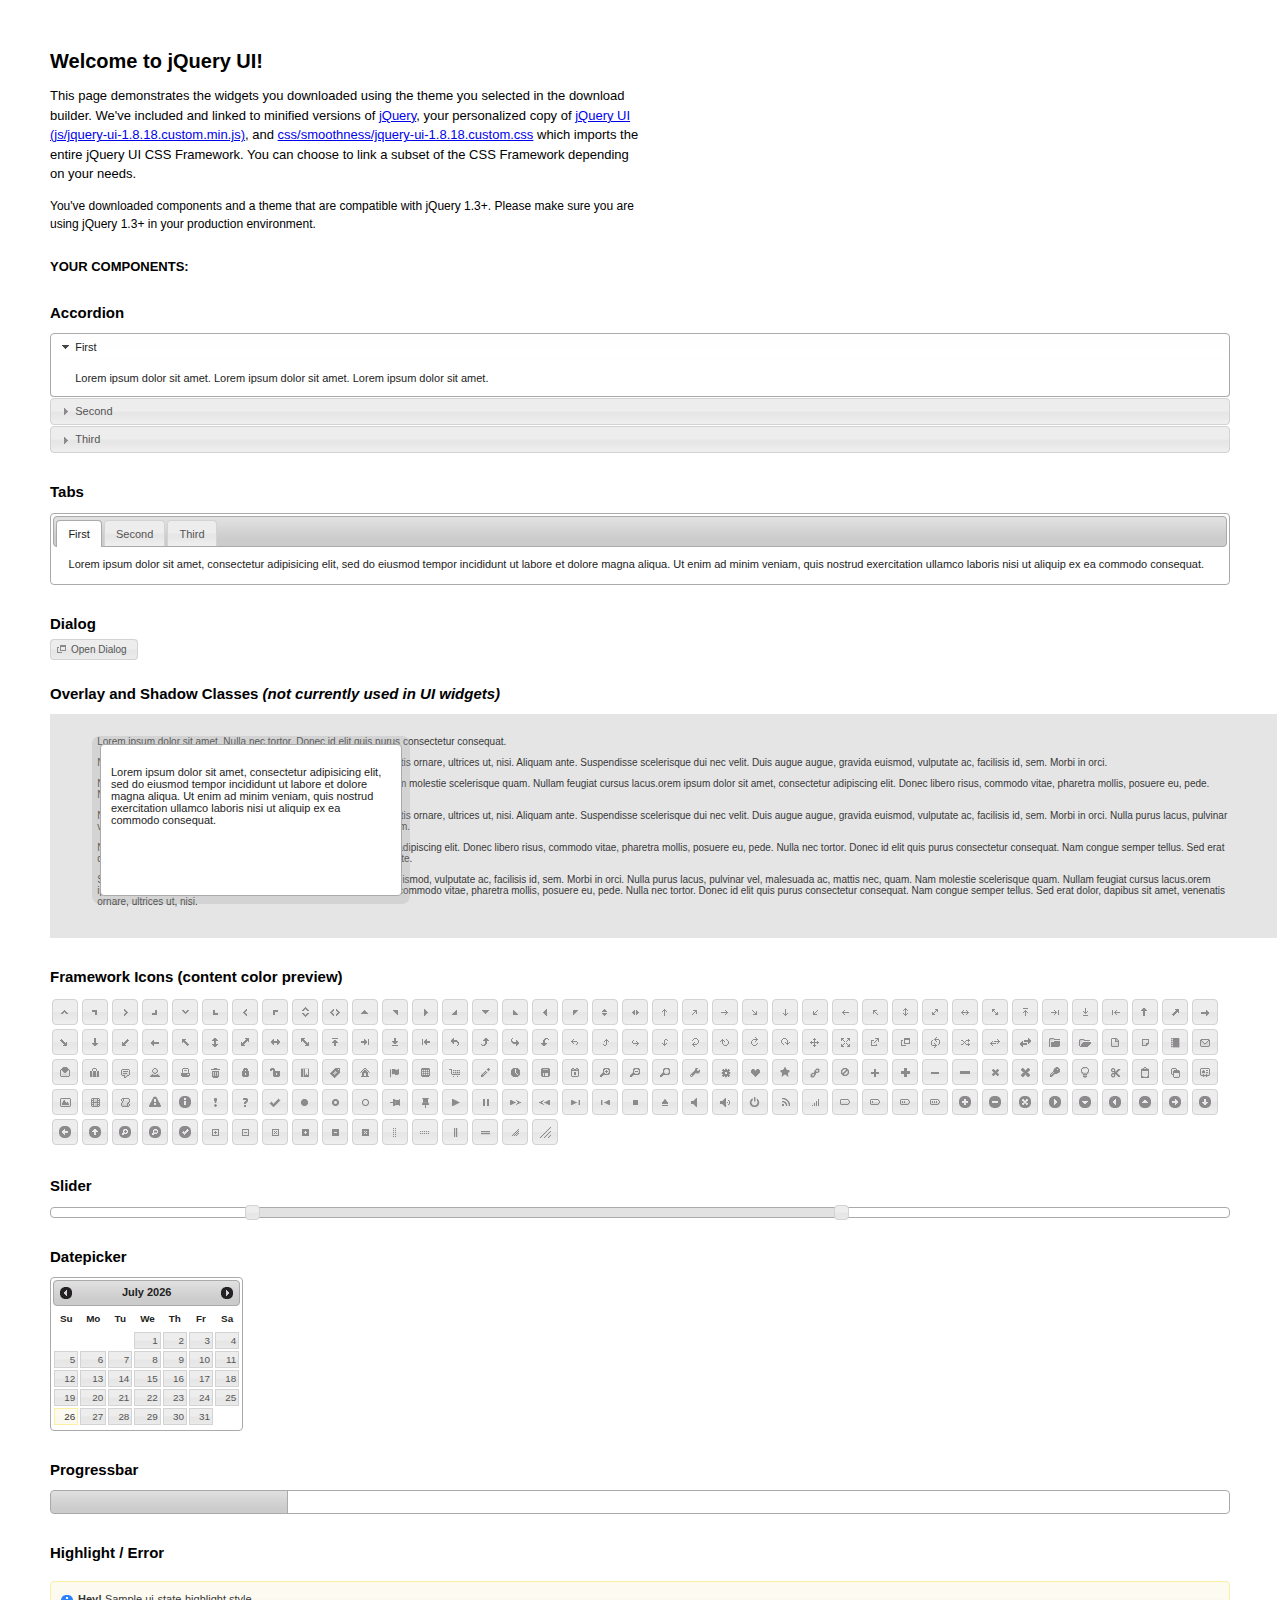
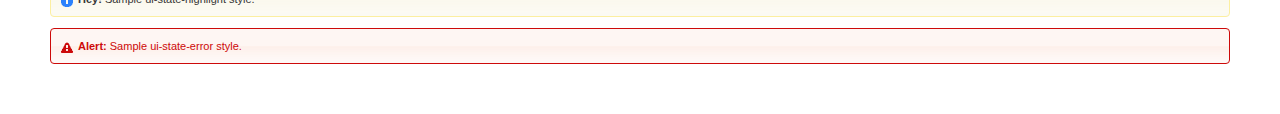
<file: js/jui/index.html>
<!DOCTYPE html>
<html>
	<head>
		<meta http-equiv="Content-Type" content="text/html; charset=iso-8859-1" />
		<title>jQuery UI Example Page</title>
		<link type="text/css" href="css/smoothness/jquery-ui-1.8.18.custom.css" rel="stylesheet" />	
		<script type="text/javascript" src="js/jquery-1.7.1.min.js"></script>
		<script type="text/javascript" src="js/jquery-ui-1.8.18.custom.min.js"></script>
		<script type="text/javascript">
			$(function(){

				// Accordion
				$("#accordion").accordion({ header: "h3" });
	
				// Tabs
				$('#tabs').tabs();
	

				// Dialog			
				$('#dialog').dialog({
					autoOpen: false,
					width: 600,
					buttons: {
						"Ok": function() { 
							$(this).dialog("close"); 
						}, 
						"Cancel": function() { 
							$(this).dialog("close"); 
						} 
					}
				});
				
				// Dialog Link
				$('#dialog_link').click(function(){
					$('#dialog').dialog('open');
					return false;
				});

				// Datepicker
				$('#datepicker').datepicker({
					inline: true
				});
				
				// Slider
				$('#slider').slider({
					range: true,
					values: [17, 67]
				});
				
				// Progressbar
				$("#progressbar").progressbar({
					value: 20 
				});
				
				//hover states on the static widgets
				$('#dialog_link, ul#icons li').hover(
					function() { $(this).addClass('ui-state-hover'); }, 
					function() { $(this).removeClass('ui-state-hover'); }
				);
				
			});
		</script>
		<style type="text/css">
			/*demo page css*/
			body{ font: 62.5% "Trebuchet MS", sans-serif; margin: 50px;}
			.demoHeaders { margin-top: 2em; }
			#dialog_link {padding: .4em 1em .4em 20px;text-decoration: none;position: relative;}
			#dialog_link span.ui-icon {margin: 0 5px 0 0;position: absolute;left: .2em;top: 50%;margin-top: -8px;}
			ul#icons {margin: 0; padding: 0;}
			ul#icons li {margin: 2px; position: relative; padding: 4px 0; cursor: pointer; float: left;  list-style: none;}
			ul#icons span.ui-icon {float: left; margin: 0 4px;}
		</style>	
	</head>
	<body>
	<h1>Welcome to jQuery UI!</h1>
	<p style="font-size: 1.3em; line-height: 1.5; margin: 1em 0; width: 50%;">This page demonstrates the widgets you downloaded using the theme you selected in the download builder. We've included and linked to minified versions of <a href="js/jquery-1.7.1.min.js">jQuery</a>, your personalized copy of <a href="js/jquery-ui-1.8.18.custom.min.js">jQuery UI (js/jquery-ui-1.8.18.custom.min.js)</a>, and <a href="css/smoothness/jquery-ui-1.8.18.custom.css">css/smoothness/jquery-ui-1.8.18.custom.css</a> which imports the entire jQuery UI CSS Framework. You can choose to link a subset of the CSS Framework depending on your needs. </p>
	<p style="font-size: 1.2em; line-height: 1.5; margin: 1em 0; width: 50%;">You've downloaded components and a theme that are compatible with jQuery 1.3+. Please make sure you are using jQuery 1.3+ in your production environment.</p>	

	<p style="font-weight: bold; margin: 2em 0 1em; font-size: 1.3em;">YOUR COMPONENTS:</p>
		
		<!-- Accordion -->
		<h2 class="demoHeaders">Accordion</h2>
		<div id="accordion">
			<div>
				<h3><a href="#">First</a></h3>
				<div>Lorem ipsum dolor sit amet. Lorem ipsum dolor sit amet. Lorem ipsum dolor sit amet.</div>
			</div>
			<div>
				<h3><a href="#">Second</a></h3>
				<div>Phasellus mattis tincidunt nibh.</div>
			</div>
			<div>
				<h3><a href="#">Third</a></h3>
				<div>Nam dui erat, auctor a, dignissim quis.</div>
			</div>
		</div>
	
		<!-- Tabs -->
		<h2 class="demoHeaders">Tabs</h2>
		<div id="tabs">
			<ul>
				<li><a href="#tabs-1">First</a></li>
				<li><a href="#tabs-2">Second</a></li>
				<li><a href="#tabs-3">Third</a></li>
			</ul>
			<div id="tabs-1">Lorem ipsum dolor sit amet, consectetur adipisicing elit, sed do eiusmod tempor incididunt ut labore et dolore magna aliqua. Ut enim ad minim veniam, quis nostrud exercitation ullamco laboris nisi ut aliquip ex ea commodo consequat.</div>
			<div id="tabs-2">Phasellus mattis tincidunt nibh. Cras orci urna, blandit id, pretium vel, aliquet ornare, felis. Maecenas scelerisque sem non nisl. Fusce sed lorem in enim dictum bibendum.</div>
			<div id="tabs-3">Nam dui erat, auctor a, dignissim quis, sollicitudin eu, felis. Pellentesque nisi urna, interdum eget, sagittis et, consequat vestibulum, lacus. Mauris porttitor ullamcorper augue.</div>
		</div>
	
		<!-- Dialog NOTE: Dialog is not generated by UI in this demo so it can be visually styled in themeroller-->
		<h2 class="demoHeaders">Dialog</h2>
		<p><a href="#" id="dialog_link" class="ui-state-default ui-corner-all"><span class="ui-icon ui-icon-newwin"></span>Open Dialog</a></p>
		
		
		<h2 class="demoHeaders">Overlay and Shadow Classes <em>(not currently used in UI widgets)</em></h2>
		<div style="position: relative; width: 96%; height: 200px; padding:1% 4%; overflow:hidden;" class="fakewindowcontain">
			<p>Lorem ipsum dolor sit amet,  Nulla nec tortor. Donec id elit quis purus consectetur consequat. </p><p>Nam congue semper tellus. Sed erat dolor, dapibus sit amet, venenatis ornare, ultrices ut, nisi. Aliquam ante. Suspendisse scelerisque dui nec velit. Duis augue augue, gravida euismod, vulputate ac, facilisis id, sem. Morbi in orci. </p><p>Nulla purus lacus, pulvinar vel, malesuada ac, mattis nec, quam. Nam molestie scelerisque quam. Nullam feugiat cursus lacus.orem ipsum dolor sit amet, consectetur adipiscing elit. Donec libero risus, commodo vitae, pharetra mollis, posuere eu, pede. Nulla nec tortor. Donec id elit quis purus consectetur consequat. </p><p>Nam congue semper tellus. Sed erat dolor, dapibus sit amet, venenatis ornare, ultrices ut, nisi. Aliquam ante. Suspendisse scelerisque dui nec velit. Duis augue augue, gravida euismod, vulputate ac, facilisis id, sem. Morbi in orci. Nulla purus lacus, pulvinar vel, malesuada ac, mattis nec, quam. Nam molestie scelerisque quam. </p><p>Nullam feugiat cursus lacus.orem ipsum dolor sit amet, consectetur adipiscing elit. Donec libero risus, commodo vitae, pharetra mollis, posuere eu, pede. Nulla nec tortor. Donec id elit quis purus consectetur consequat. Nam congue semper tellus. Sed erat dolor, dapibus sit amet, venenatis ornare, ultrices ut, nisi. Aliquam ante. </p><p>Suspendisse scelerisque dui nec velit. Duis augue augue, gravida euismod, vulputate ac, facilisis id, sem. Morbi in orci. Nulla purus lacus, pulvinar vel, malesuada ac, mattis nec, quam. Nam molestie scelerisque quam. Nullam feugiat cursus lacus.orem ipsum dolor sit amet, consectetur adipiscing elit. Donec libero risus, commodo vitae, pharetra mollis, posuere eu, pede. Nulla nec tortor. Donec id elit quis purus consectetur consequat. Nam congue semper tellus. Sed erat dolor, dapibus sit amet, venenatis ornare, ultrices ut, nisi. </p>
			
			<!-- ui-dialog -->
			<div class="ui-overlay"><div class="ui-widget-overlay"></div><div class="ui-widget-shadow ui-corner-all" style="width: 302px; height: 152px; position: absolute; left: 50px; top: 30px;"></div></div>
			<div style="position: absolute; width: 280px; height: 130px;left: 50px; top: 30px; padding: 10px;" class="ui-widget ui-widget-content ui-corner-all">
				<div class="ui-dialog-content ui-widget-content" style="background: none; border: 0;">
					<p>Lorem ipsum dolor sit amet, consectetur adipisicing elit, sed do eiusmod tempor incididunt ut labore et dolore magna aliqua. Ut enim ad minim veniam, quis nostrud exercitation ullamco laboris nisi ut aliquip ex ea commodo consequat.</p>
				</div>
			</div>
		
		</div>

		
		<!-- ui-dialog -->
		<div id="dialog" title="Dialog Title">
			<p>Lorem ipsum dolor sit amet, consectetur adipisicing elit, sed do eiusmod tempor incididunt ut labore et dolore magna aliqua. Ut enim ad minim veniam, quis nostrud exercitation ullamco laboris nisi ut aliquip ex ea commodo consequat.</p>
		</div>
			
				
				
		<h2 class="demoHeaders">Framework Icons (content color preview)</h2>
		<ul id="icons" class="ui-widget ui-helper-clearfix">
		
		<li class="ui-state-default ui-corner-all" title=".ui-icon-carat-1-n"><span class="ui-icon ui-icon-carat-1-n"></span></li>
		<li class="ui-state-default ui-corner-all" title=".ui-icon-carat-1-ne"><span class="ui-icon ui-icon-carat-1-ne"></span></li>
		<li class="ui-state-default ui-corner-all" title=".ui-icon-carat-1-e"><span class="ui-icon ui-icon-carat-1-e"></span></li>
		
		<li class="ui-state-default ui-corner-all" title=".ui-icon-carat-1-se"><span class="ui-icon ui-icon-carat-1-se"></span></li>
		<li class="ui-state-default ui-corner-all" title=".ui-icon-carat-1-s"><span class="ui-icon ui-icon-carat-1-s"></span></li>
		<li class="ui-state-default ui-corner-all" title=".ui-icon-carat-1-sw"><span class="ui-icon ui-icon-carat-1-sw"></span></li>
		<li class="ui-state-default ui-corner-all" title=".ui-icon-carat-1-w"><span class="ui-icon ui-icon-carat-1-w"></span></li>
		<li class="ui-state-default ui-corner-all" title=".ui-icon-carat-1-nw"><span class="ui-icon ui-icon-carat-1-nw"></span></li>
		<li class="ui-state-default ui-corner-all" title=".ui-icon-carat-2-n-s"><span class="ui-icon ui-icon-carat-2-n-s"></span></li>
		<li class="ui-state-default ui-corner-all" title=".ui-icon-carat-2-e-w"><span class="ui-icon ui-icon-carat-2-e-w"></span></li>
		<li class="ui-state-default ui-corner-all" title=".ui-icon-triangle-1-n"><span class="ui-icon ui-icon-triangle-1-n"></span></li>
		<li class="ui-state-default ui-corner-all" title=".ui-icon-triangle-1-ne"><span class="ui-icon ui-icon-triangle-1-ne"></span></li>
		
		<li class="ui-state-default ui-corner-all" title=".ui-icon-triangle-1-e"><span class="ui-icon ui-icon-triangle-1-e"></span></li>
		<li class="ui-state-default ui-corner-all" title=".ui-icon-triangle-1-se"><span class="ui-icon ui-icon-triangle-1-se"></span></li>
		<li class="ui-state-default ui-corner-all" title=".ui-icon-triangle-1-s"><span class="ui-icon ui-icon-triangle-1-s"></span></li>
		<li class="ui-state-default ui-corner-all" title=".ui-icon-triangle-1-sw"><span class="ui-icon ui-icon-triangle-1-sw"></span></li>
		<li class="ui-state-default ui-corner-all" title=".ui-icon-triangle-1-w"><span class="ui-icon ui-icon-triangle-1-w"></span></li>
		<li class="ui-state-default ui-corner-all" title=".ui-icon-triangle-1-nw"><span class="ui-icon ui-icon-triangle-1-nw"></span></li>
		<li class="ui-state-default ui-corner-all" title=".ui-icon-triangle-2-n-s"><span class="ui-icon ui-icon-triangle-2-n-s"></span></li>
		<li class="ui-state-default ui-corner-all" title=".ui-icon-triangle-2-e-w"><span class="ui-icon ui-icon-triangle-2-e-w"></span></li>
		<li class="ui-state-default ui-corner-all" title=".ui-icon-arrow-1-n"><span class="ui-icon ui-icon-arrow-1-n"></span></li>
		
		<li class="ui-state-default ui-corner-all" title=".ui-icon-arrow-1-ne"><span class="ui-icon ui-icon-arrow-1-ne"></span></li>
		<li class="ui-state-default ui-corner-all" title=".ui-icon-arrow-1-e"><span class="ui-icon ui-icon-arrow-1-e"></span></li>
		<li class="ui-state-default ui-corner-all" title=".ui-icon-arrow-1-se"><span class="ui-icon ui-icon-arrow-1-se"></span></li>
		<li class="ui-state-default ui-corner-all" title=".ui-icon-arrow-1-s"><span class="ui-icon ui-icon-arrow-1-s"></span></li>
		<li class="ui-state-default ui-corner-all" title=".ui-icon-arrow-1-sw"><span class="ui-icon ui-icon-arrow-1-sw"></span></li>
		<li class="ui-state-default ui-corner-all" title=".ui-icon-arrow-1-w"><span class="ui-icon ui-icon-arrow-1-w"></span></li>
		<li class="ui-state-default ui-corner-all" title=".ui-icon-arrow-1-nw"><span class="ui-icon ui-icon-arrow-1-nw"></span></li>
		<li class="ui-state-default ui-corner-all" title=".ui-icon-arrow-2-n-s"><span class="ui-icon ui-icon-arrow-2-n-s"></span></li>
		<li class="ui-state-default ui-corner-all" title=".ui-icon-arrow-2-ne-sw"><span class="ui-icon ui-icon-arrow-2-ne-sw"></span></li>
		
		<li class="ui-state-default ui-corner-all" title=".ui-icon-arrow-2-e-w"><span class="ui-icon ui-icon-arrow-2-e-w"></span></li>
		<li class="ui-state-default ui-corner-all" title=".ui-icon-arrow-2-se-nw"><span class="ui-icon ui-icon-arrow-2-se-nw"></span></li>
		<li class="ui-state-default ui-corner-all" title=".ui-icon-arrowstop-1-n"><span class="ui-icon ui-icon-arrowstop-1-n"></span></li>
		<li class="ui-state-default ui-corner-all" title=".ui-icon-arrowstop-1-e"><span class="ui-icon ui-icon-arrowstop-1-e"></span></li>
		<li class="ui-state-default ui-corner-all" title=".ui-icon-arrowstop-1-s"><span class="ui-icon ui-icon-arrowstop-1-s"></span></li>
		<li class="ui-state-default ui-corner-all" title=".ui-icon-arrowstop-1-w"><span class="ui-icon ui-icon-arrowstop-1-w"></span></li>
		<li class="ui-state-default ui-corner-all" title=".ui-icon-arrowthick-1-n"><span class="ui-icon ui-icon-arrowthick-1-n"></span></li>
		<li class="ui-state-default ui-corner-all" title=".ui-icon-arrowthick-1-ne"><span class="ui-icon ui-icon-arrowthick-1-ne"></span></li>
		<li class="ui-state-default ui-corner-all" title=".ui-icon-arrowthick-1-e"><span class="ui-icon ui-icon-arrowthick-1-e"></span></li>
		
		<li class="ui-state-default ui-corner-all" title=".ui-icon-arrowthick-1-se"><span class="ui-icon ui-icon-arrowthick-1-se"></span></li>
		<li class="ui-state-default ui-corner-all" title=".ui-icon-arrowthick-1-s"><span class="ui-icon ui-icon-arrowthick-1-s"></span></li>
		<li class="ui-state-default ui-corner-all" title=".ui-icon-arrowthick-1-sw"><span class="ui-icon ui-icon-arrowthick-1-sw"></span></li>
		<li class="ui-state-default ui-corner-all" title=".ui-icon-arrowthick-1-w"><span class="ui-icon ui-icon-arrowthick-1-w"></span></li>
		<li class="ui-state-default ui-corner-all" title=".ui-icon-arrowthick-1-nw"><span class="ui-icon ui-icon-arrowthick-1-nw"></span></li>
		<li class="ui-state-default ui-corner-all" title=".ui-icon-arrowthick-2-n-s"><span class="ui-icon ui-icon-arrowthick-2-n-s"></span></li>
		<li class="ui-state-default ui-corner-all" title=".ui-icon-arrowthick-2-ne-sw"><span class="ui-icon ui-icon-arrowthick-2-ne-sw"></span></li>
		<li class="ui-state-default ui-corner-all" title=".ui-icon-arrowthick-2-e-w"><span class="ui-icon ui-icon-arrowthick-2-e-w"></span></li>
		<li class="ui-state-default ui-corner-all" title=".ui-icon-arrowthick-2-se-nw"><span class="ui-icon ui-icon-arrowthick-2-se-nw"></span></li>
		
		<li class="ui-state-default ui-corner-all" title=".ui-icon-arrowthickstop-1-n"><span class="ui-icon ui-icon-arrowthickstop-1-n"></span></li>
		<li class="ui-state-default ui-corner-all" title=".ui-icon-arrowthickstop-1-e"><span class="ui-icon ui-icon-arrowthickstop-1-e"></span></li>
		<li class="ui-state-default ui-corner-all" title=".ui-icon-arrowthickstop-1-s"><span class="ui-icon ui-icon-arrowthickstop-1-s"></span></li>
		<li class="ui-state-default ui-corner-all" title=".ui-icon-arrowthickstop-1-w"><span class="ui-icon ui-icon-arrowthickstop-1-w"></span></li>
		<li class="ui-state-default ui-corner-all" title=".ui-icon-arrowreturnthick-1-w"><span class="ui-icon ui-icon-arrowreturnthick-1-w"></span></li>
		<li class="ui-state-default ui-corner-all" title=".ui-icon-arrowreturnthick-1-n"><span class="ui-icon ui-icon-arrowreturnthick-1-n"></span></li>
		<li class="ui-state-default ui-corner-all" title=".ui-icon-arrowreturnthick-1-e"><span class="ui-icon ui-icon-arrowreturnthick-1-e"></span></li>
		<li class="ui-state-default ui-corner-all" title=".ui-icon-arrowreturnthick-1-s"><span class="ui-icon ui-icon-arrowreturnthick-1-s"></span></li>
		<li class="ui-state-default ui-corner-all" title=".ui-icon-arrowreturn-1-w"><span class="ui-icon ui-icon-arrowreturn-1-w"></span></li>
		
		<li class="ui-state-default ui-corner-all" title=".ui-icon-arrowreturn-1-n"><span class="ui-icon ui-icon-arrowreturn-1-n"></span></li>
		<li class="ui-state-default ui-corner-all" title=".ui-icon-arrowreturn-1-e"><span class="ui-icon ui-icon-arrowreturn-1-e"></span></li>
		<li class="ui-state-default ui-corner-all" title=".ui-icon-arrowreturn-1-s"><span class="ui-icon ui-icon-arrowreturn-1-s"></span></li>
		<li class="ui-state-default ui-corner-all" title=".ui-icon-arrowrefresh-1-w"><span class="ui-icon ui-icon-arrowrefresh-1-w"></span></li>
		<li class="ui-state-default ui-corner-all" title=".ui-icon-arrowrefresh-1-n"><span class="ui-icon ui-icon-arrowrefresh-1-n"></span></li>
		<li class="ui-state-default ui-corner-all" title=".ui-icon-arrowrefresh-1-e"><span class="ui-icon ui-icon-arrowrefresh-1-e"></span></li>
		<li class="ui-state-default ui-corner-all" title=".ui-icon-arrowrefresh-1-s"><span class="ui-icon ui-icon-arrowrefresh-1-s"></span></li>
		<li class="ui-state-default ui-corner-all" title=".ui-icon-arrow-4"><span class="ui-icon ui-icon-arrow-4"></span></li>
		<li class="ui-state-default ui-corner-all" title=".ui-icon-arrow-4-diag"><span class="ui-icon ui-icon-arrow-4-diag"></span></li>
		
		<li class="ui-state-default ui-corner-all" title=".ui-icon-extlink"><span class="ui-icon ui-icon-extlink"></span></li>
		<li class="ui-state-default ui-corner-all" title=".ui-icon-newwin"><span class="ui-icon ui-icon-newwin"></span></li>
		<li class="ui-state-default ui-corner-all" title=".ui-icon-refresh"><span class="ui-icon ui-icon-refresh"></span></li>
		<li class="ui-state-default ui-corner-all" title=".ui-icon-shuffle"><span class="ui-icon ui-icon-shuffle"></span></li>
		<li class="ui-state-default ui-corner-all" title=".ui-icon-transfer-e-w"><span class="ui-icon ui-icon-transfer-e-w"></span></li>
		<li class="ui-state-default ui-corner-all" title=".ui-icon-transferthick-e-w"><span class="ui-icon ui-icon-transferthick-e-w"></span></li>
		<li class="ui-state-default ui-corner-all" title=".ui-icon-folder-collapsed"><span class="ui-icon ui-icon-folder-collapsed"></span></li>
		<li class="ui-state-default ui-corner-all" title=".ui-icon-folder-open"><span class="ui-icon ui-icon-folder-open"></span></li>
		<li class="ui-state-default ui-corner-all" title=".ui-icon-document"><span class="ui-icon ui-icon-document"></span></li>
		
		<li class="ui-state-default ui-corner-all" title=".ui-icon-document-b"><span class="ui-icon ui-icon-document-b"></span></li>
		<li class="ui-state-default ui-corner-all" title=".ui-icon-note"><span class="ui-icon ui-icon-note"></span></li>
		<li class="ui-state-default ui-corner-all" title=".ui-icon-mail-closed"><span class="ui-icon ui-icon-mail-closed"></span></li>
		<li class="ui-state-default ui-corner-all" title=".ui-icon-mail-open"><span class="ui-icon ui-icon-mail-open"></span></li>
		<li class="ui-state-default ui-corner-all" title=".ui-icon-suitcase"><span class="ui-icon ui-icon-suitcase"></span></li>
		<li class="ui-state-default ui-corner-all" title=".ui-icon-comment"><span class="ui-icon ui-icon-comment"></span></li>
		<li class="ui-state-default ui-corner-all" title=".ui-icon-person"><span class="ui-icon ui-icon-person"></span></li>
		<li class="ui-state-default ui-corner-all" title=".ui-icon-print"><span class="ui-icon ui-icon-print"></span></li>
		<li class="ui-state-default ui-corner-all" title=".ui-icon-trash"><span class="ui-icon ui-icon-trash"></span></li>
		
		<li class="ui-state-default ui-corner-all" title=".ui-icon-locked"><span class="ui-icon ui-icon-locked"></span></li>
		<li class="ui-state-default ui-corner-all" title=".ui-icon-unlocked"><span class="ui-icon ui-icon-unlocked"></span></li>
		<li class="ui-state-default ui-corner-all" title=".ui-icon-bookmark"><span class="ui-icon ui-icon-bookmark"></span></li>
		<li class="ui-state-default ui-corner-all" title=".ui-icon-tag"><span class="ui-icon ui-icon-tag"></span></li>
		<li class="ui-state-default ui-corner-all" title=".ui-icon-home"><span class="ui-icon ui-icon-home"></span></li>
		<li class="ui-state-default ui-corner-all" title=".ui-icon-flag"><span class="ui-icon ui-icon-flag"></span></li>
		<li class="ui-state-default ui-corner-all" title=".ui-icon-calculator"><span class="ui-icon ui-icon-calculator"></span></li>
		<li class="ui-state-default ui-corner-all" title=".ui-icon-cart"><span class="ui-icon ui-icon-cart"></span></li>
		<li class="ui-state-default ui-corner-all" title=".ui-icon-pencil"><span class="ui-icon ui-icon-pencil"></span></li>
		
		<li class="ui-state-default ui-corner-all" title=".ui-icon-clock"><span class="ui-icon ui-icon-clock"></span></li>
		<li class="ui-state-default ui-corner-all" title=".ui-icon-disk"><span class="ui-icon ui-icon-disk"></span></li>
		<li class="ui-state-default ui-corner-all" title=".ui-icon-calendar"><span class="ui-icon ui-icon-calendar"></span></li>
		<li class="ui-state-default ui-corner-all" title=".ui-icon-zoomin"><span class="ui-icon ui-icon-zoomin"></span></li>
		<li class="ui-state-default ui-corner-all" title=".ui-icon-zoomout"><span class="ui-icon ui-icon-zoomout"></span></li>
		<li class="ui-state-default ui-corner-all" title=".ui-icon-search"><span class="ui-icon ui-icon-search"></span></li>
		<li class="ui-state-default ui-corner-all" title=".ui-icon-wrench"><span class="ui-icon ui-icon-wrench"></span></li>
		<li class="ui-state-default ui-corner-all" title=".ui-icon-gear"><span class="ui-icon ui-icon-gear"></span></li>
		<li class="ui-state-default ui-corner-all" title=".ui-icon-heart"><span class="ui-icon ui-icon-heart"></span></li>
		
		<li class="ui-state-default ui-corner-all" title=".ui-icon-star"><span class="ui-icon ui-icon-star"></span></li>
		<li class="ui-state-default ui-corner-all" title=".ui-icon-link"><span class="ui-icon ui-icon-link"></span></li>
		<li class="ui-state-default ui-corner-all" title=".ui-icon-cancel"><span class="ui-icon ui-icon-cancel"></span></li>
		<li class="ui-state-default ui-corner-all" title=".ui-icon-plus"><span class="ui-icon ui-icon-plus"></span></li>
		<li class="ui-state-default ui-corner-all" title=".ui-icon-plusthick"><span class="ui-icon ui-icon-plusthick"></span></li>
		<li class="ui-state-default ui-corner-all" title=".ui-icon-minus"><span class="ui-icon ui-icon-minus"></span></li>
		<li class="ui-state-default ui-corner-all" title=".ui-icon-minusthick"><span class="ui-icon ui-icon-minusthick"></span></li>
		<li class="ui-state-default ui-corner-all" title=".ui-icon-close"><span class="ui-icon ui-icon-close"></span></li>
		<li class="ui-state-default ui-corner-all" title=".ui-icon-closethick"><span class="ui-icon ui-icon-closethick"></span></li>
		
		<li class="ui-state-default ui-corner-all" title=".ui-icon-key"><span class="ui-icon ui-icon-key"></span></li>
		<li class="ui-state-default ui-corner-all" title=".ui-icon-lightbulb"><span class="ui-icon ui-icon-lightbulb"></span></li>
		<li class="ui-state-default ui-corner-all" title=".ui-icon-scissors"><span class="ui-icon ui-icon-scissors"></span></li>
		<li class="ui-state-default ui-corner-all" title=".ui-icon-clipboard"><span class="ui-icon ui-icon-clipboard"></span></li>
		<li class="ui-state-default ui-corner-all" title=".ui-icon-copy"><span class="ui-icon ui-icon-copy"></span></li>
		<li class="ui-state-default ui-corner-all" title=".ui-icon-contact"><span class="ui-icon ui-icon-contact"></span></li>
		<li class="ui-state-default ui-corner-all" title=".ui-icon-image"><span class="ui-icon ui-icon-image"></span></li>
		<li class="ui-state-default ui-corner-all" title=".ui-icon-video"><span class="ui-icon ui-icon-video"></span></li>
		<li class="ui-state-default ui-corner-all" title=".ui-icon-script"><span class="ui-icon ui-icon-script"></span></li>
		<li class="ui-state-default ui-corner-all" title=".ui-icon-alert"><span class="ui-icon ui-icon-alert"></span></li>
		
		<li class="ui-state-default ui-corner-all" title=".ui-icon-info"><span class="ui-icon ui-icon-info"></span></li>
		<li class="ui-state-default ui-corner-all" title=".ui-icon-notice"><span class="ui-icon ui-icon-notice"></span></li>
		<li class="ui-state-default ui-corner-all" title=".ui-icon-help"><span class="ui-icon ui-icon-help"></span></li>
		<li class="ui-state-default ui-corner-all" title=".ui-icon-check"><span class="ui-icon ui-icon-check"></span></li>
		<li class="ui-state-default ui-corner-all" title=".ui-icon-bullet"><span class="ui-icon ui-icon-bullet"></span></li>
		<li class="ui-state-default ui-corner-all" title=".ui-icon-radio-off"><span class="ui-icon ui-icon-radio-off"></span></li>
		<li class="ui-state-default ui-corner-all" title=".ui-icon-radio-on"><span class="ui-icon ui-icon-radio-on"></span></li>
		<li class="ui-state-default ui-corner-all" title=".ui-icon-pin-w"><span class="ui-icon ui-icon-pin-w"></span></li>
		<li class="ui-state-default ui-corner-all" title=".ui-icon-pin-s"><span class="ui-icon ui-icon-pin-s"></span></li>
		<li class="ui-state-default ui-corner-all" title=".ui-icon-play"><span class="ui-icon ui-icon-play"></span></li>
		<li class="ui-state-default ui-corner-all" title=".ui-icon-pause"><span class="ui-icon ui-icon-pause"></span></li>
		
		<li class="ui-state-default ui-corner-all" title=".ui-icon-seek-next"><span class="ui-icon ui-icon-seek-next"></span></li>
		<li class="ui-state-default ui-corner-all" title=".ui-icon-seek-prev"><span class="ui-icon ui-icon-seek-prev"></span></li>
		<li class="ui-state-default ui-corner-all" title=".ui-icon-seek-end"><span class="ui-icon ui-icon-seek-end"></span></li>
		<li class="ui-state-default ui-corner-all" title=".ui-icon-seek-first"><span class="ui-icon ui-icon-seek-first"></span></li>
		<li class="ui-state-default ui-corner-all" title=".ui-icon-stop"><span class="ui-icon ui-icon-stop"></span></li>
		<li class="ui-state-default ui-corner-all" title=".ui-icon-eject"><span class="ui-icon ui-icon-eject"></span></li>
		<li class="ui-state-default ui-corner-all" title=".ui-icon-volume-off"><span class="ui-icon ui-icon-volume-off"></span></li>
		<li class="ui-state-default ui-corner-all" title=".ui-icon-volume-on"><span class="ui-icon ui-icon-volume-on"></span></li>
		<li class="ui-state-default ui-corner-all" title=".ui-icon-power"><span class="ui-icon ui-icon-power"></span></li>
		
		<li class="ui-state-default ui-corner-all" title=".ui-icon-signal-diag"><span class="ui-icon ui-icon-signal-diag"></span></li>
		<li class="ui-state-default ui-corner-all" title=".ui-icon-signal"><span class="ui-icon ui-icon-signal"></span></li>
		<li class="ui-state-default ui-corner-all" title=".ui-icon-battery-0"><span class="ui-icon ui-icon-battery-0"></span></li>
		<li class="ui-state-default ui-corner-all" title=".ui-icon-battery-1"><span class="ui-icon ui-icon-battery-1"></span></li>
		<li class="ui-state-default ui-corner-all" title=".ui-icon-battery-2"><span class="ui-icon ui-icon-battery-2"></span></li>
		<li class="ui-state-default ui-corner-all" title=".ui-icon-battery-3"><span class="ui-icon ui-icon-battery-3"></span></li>
		<li class="ui-state-default ui-corner-all" title=".ui-icon-circle-plus"><span class="ui-icon ui-icon-circle-plus"></span></li>
		<li class="ui-state-default ui-corner-all" title=".ui-icon-circle-minus"><span class="ui-icon ui-icon-circle-minus"></span></li>
		<li class="ui-state-default ui-corner-all" title=".ui-icon-circle-close"><span class="ui-icon ui-icon-circle-close"></span></li>
		
		<li class="ui-state-default ui-corner-all" title=".ui-icon-circle-triangle-e"><span class="ui-icon ui-icon-circle-triangle-e"></span></li>
		<li class="ui-state-default ui-corner-all" title=".ui-icon-circle-triangle-s"><span class="ui-icon ui-icon-circle-triangle-s"></span></li>
		<li class="ui-state-default ui-corner-all" title=".ui-icon-circle-triangle-w"><span class="ui-icon ui-icon-circle-triangle-w"></span></li>
		<li class="ui-state-default ui-corner-all" title=".ui-icon-circle-triangle-n"><span class="ui-icon ui-icon-circle-triangle-n"></span></li>
		<li class="ui-state-default ui-corner-all" title=".ui-icon-circle-arrow-e"><span class="ui-icon ui-icon-circle-arrow-e"></span></li>
		<li class="ui-state-default ui-corner-all" title=".ui-icon-circle-arrow-s"><span class="ui-icon ui-icon-circle-arrow-s"></span></li>
		<li class="ui-state-default ui-corner-all" title=".ui-icon-circle-arrow-w"><span class="ui-icon ui-icon-circle-arrow-w"></span></li>
		<li class="ui-state-default ui-corner-all" title=".ui-icon-circle-arrow-n"><span class="ui-icon ui-icon-circle-arrow-n"></span></li>
		<li class="ui-state-default ui-corner-all" title=".ui-icon-circle-zoomin"><span class="ui-icon ui-icon-circle-zoomin"></span></li>
		
		<li class="ui-state-default ui-corner-all" title=".ui-icon-circle-zoomout"><span class="ui-icon ui-icon-circle-zoomout"></span></li>
		<li class="ui-state-default ui-corner-all" title=".ui-icon-circle-check"><span class="ui-icon ui-icon-circle-check"></span></li>
		<li class="ui-state-default ui-corner-all" title=".ui-icon-circlesmall-plus"><span class="ui-icon ui-icon-circlesmall-plus"></span></li>
		<li class="ui-state-default ui-corner-all" title=".ui-icon-circlesmall-minus"><span class="ui-icon ui-icon-circlesmall-minus"></span></li>
		<li class="ui-state-default ui-corner-all" title=".ui-icon-circlesmall-close"><span class="ui-icon ui-icon-circlesmall-close"></span></li>
		<li class="ui-state-default ui-corner-all" title=".ui-icon-squaresmall-plus"><span class="ui-icon ui-icon-squaresmall-plus"></span></li>
		<li class="ui-state-default ui-corner-all" title=".ui-icon-squaresmall-minus"><span class="ui-icon ui-icon-squaresmall-minus"></span></li>
		<li class="ui-state-default ui-corner-all" title=".ui-icon-squaresmall-close"><span class="ui-icon ui-icon-squaresmall-close"></span></li>
		<li class="ui-state-default ui-corner-all" title=".ui-icon-grip-dotted-vertical"><span class="ui-icon ui-icon-grip-dotted-vertical"></span></li>
		
		<li class="ui-state-default ui-corner-all" title=".ui-icon-grip-dotted-horizontal"><span class="ui-icon ui-icon-grip-dotted-horizontal"></span></li>
		<li class="ui-state-default ui-corner-all" title=".ui-icon-grip-solid-vertical"><span class="ui-icon ui-icon-grip-solid-vertical"></span></li>
		<li class="ui-state-default ui-corner-all" title=".ui-icon-grip-solid-horizontal"><span class="ui-icon ui-icon-grip-solid-horizontal"></span></li>
		<li class="ui-state-default ui-corner-all" title=".ui-icon-gripsmall-diagonal-se"><span class="ui-icon ui-icon-gripsmall-diagonal-se"></span></li>
		<li class="ui-state-default ui-corner-all" title=".ui-icon-grip-diagonal-se"><span class="ui-icon ui-icon-grip-diagonal-se"></span></li>
		</ul>

	
		<!-- Slider -->
		<h2 class="demoHeaders">Slider</h2>
		<div id="slider"></div>
	
		<!-- Datepicker -->
		<h2 class="demoHeaders">Datepicker</h2>
		<div id="datepicker"></div>
	
		<!-- Progressbar -->
		<h2 class="demoHeaders">Progressbar</h2>	
		<div id="progressbar"></div>
			
		<!-- Highlight / Error -->
		<h2 class="demoHeaders">Highlight / Error</h2>
		<div class="ui-widget">
			<div class="ui-state-highlight ui-corner-all" style="margin-top: 20px; padding: 0 .7em;"> 
				<p><span class="ui-icon ui-icon-info" style="float: left; margin-right: .3em;"></span>
				<strong>Hey!</strong> Sample ui-state-highlight style.</p>
			</div>
		</div>
		<br/>
		<div class="ui-widget">
			<div class="ui-state-error ui-corner-all" style="padding: 0 .7em;"> 
				<p><span class="ui-icon ui-icon-alert" style="float: left; margin-right: .3em;"></span> 
				<strong>Alert:</strong> Sample ui-state-error style.</p>
			</div>
		</div>

	</body>
</html>
</file>
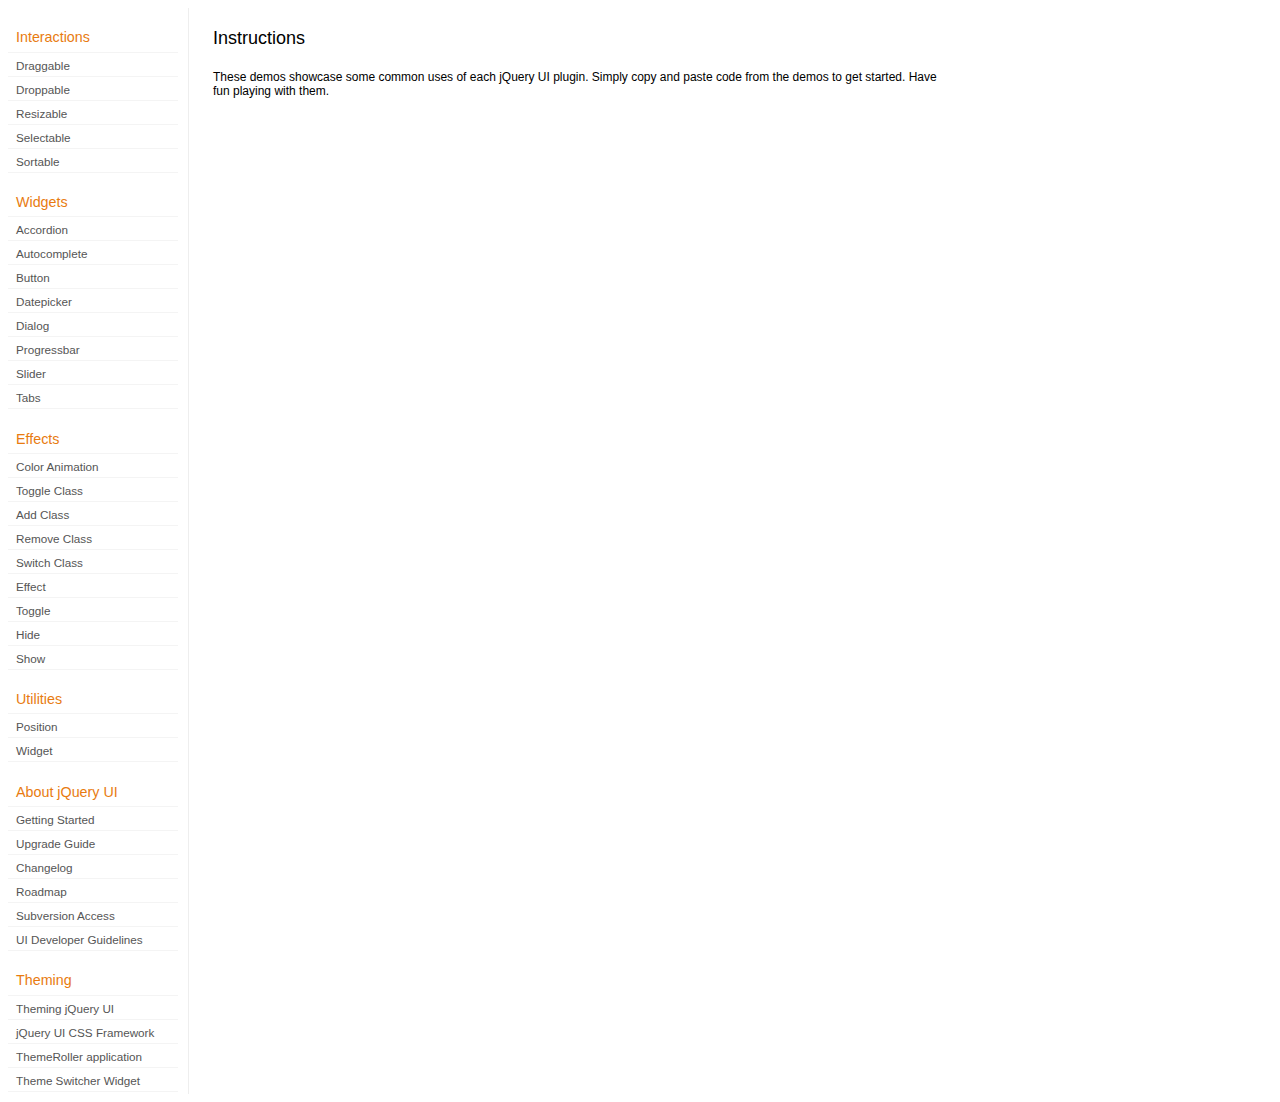
<file: js/jui/development-bundle/demos/index.html>
<!DOCTYPE html>
<html lang="en">
<head>
	<meta charset="utf-8">
	<title>jQuery UI Demos</title>
	<link rel="stylesheet" href="../themes/base/jquery.ui.all.css">
	<link rel="stylesheet" href="demos.css">
	<script src="../jquery-1.7.1.js"></script>
	<script src="../external/jquery.bgiframe-2.1.2.js"></script>
	<script src="../ui/jquery.ui.core.js"></script>
	<script src="../ui/jquery.ui.widget.js"></script>
	<script src="../ui/jquery.ui.mouse.js"></script>
	<script src="../ui/jquery.ui.accordion.js"></script>
	<script src="../ui/jquery.ui.autocomplete.js"></script>
	<script src="../ui/jquery.ui.button.js"></script>
	<script src="../ui/jquery.ui.datepicker.js"></script>
	<script src="../ui/jquery.ui.dialog.js"></script>
	<script src="../ui/jquery.ui.draggable.js"></script>
	<script src="../ui/jquery.ui.droppable.js"></script>
	<script src="../ui/jquery.ui.position.js"></script>
	<script src="../ui/jquery.ui.progressbar.js"></script>
	<script src="../ui/jquery.ui.resizable.js"></script>
	<script src="../ui/jquery.ui.selectable.js"></script>
	<script src="../ui/jquery.ui.slider.js"></script>
	<script src="../ui/jquery.ui.sortable.js"></script>
	<script src="../ui/jquery.ui.tabs.js"></script>
	<script src="../ui/jquery.effects.core.js"></script>
	<script src="../ui/jquery.effects.blind.js"></script>
	<script src="../ui/jquery.effects.bounce.js"></script>
	<script src="../ui/jquery.effects.clip.js"></script>
	<script src="../ui/jquery.effects.drop.js"></script>
	<script src="../ui/jquery.effects.explode.js"></script>
	<script src="../ui/jquery.effects.fold.js"></script>
	<script src="../ui/jquery.effects.highlight.js"></script>
	<script src="../ui/jquery.effects.pulsate.js"></script>
	<script src="../ui/jquery.effects.scale.js"></script>
	<script src="../ui/jquery.effects.shake.js"></script>
	<script src="../ui/jquery.effects.slide.js"></script>
	<script src="../ui/jquery.effects.transfer.js"></script>
	<script src="../ui/i18n/jquery.ui.datepicker-af.js"></script>
	<script src="../ui/i18n/jquery.ui.datepicker-ar.js"></script>
	<script src="../ui/i18n/jquery.ui.datepicker-ar-DZ.js"></script>
	<script src="../ui/i18n/jquery.ui.datepicker-az.js"></script>
	<script src="../ui/i18n/jquery.ui.datepicker-bs.js"></script>
	<script src="../ui/i18n/jquery.ui.datepicker-bg.js"></script>
	<script src="../ui/i18n/jquery.ui.datepicker-ca.js"></script>
	<script src="../ui/i18n/jquery.ui.datepicker-cs.js"></script>
	<script src="../ui/i18n/jquery.ui.datepicker-cy-GB.js"></script>
	<script src="../ui/i18n/jquery.ui.datepicker-da.js"></script>
	<script src="../ui/i18n/jquery.ui.datepicker-de.js"></script>
	<script src="../ui/i18n/jquery.ui.datepicker-el.js"></script>
	<script src="../ui/i18n/jquery.ui.datepicker-en-AU.js"></script>
	<script src="../ui/i18n/jquery.ui.datepicker-en-GB.js"></script>
	<script src="../ui/i18n/jquery.ui.datepicker-en-NZ.js"></script>
	<script src="../ui/i18n/jquery.ui.datepicker-eo.js"></script>
	<script src="../ui/i18n/jquery.ui.datepicker-es.js"></script>
	<script src="../ui/i18n/jquery.ui.datepicker-et.js"></script>
	<script src="../ui/i18n/jquery.ui.datepicker-eu.js"></script>
	<script src="../ui/i18n/jquery.ui.datepicker-fa.js"></script>
	<script src="../ui/i18n/jquery.ui.datepicker-fi.js"></script>
	<script src="../ui/i18n/jquery.ui.datepicker-fo.js"></script>
	<script src="../ui/i18n/jquery.ui.datepicker-fr.js"></script>
	<script src="../ui/i18n/jquery.ui.datepicker-fr-CH.js"></script>
	<script src="../ui/i18n/jquery.ui.datepicker-gl.js"></script>
	<script src="../ui/i18n/jquery.ui.datepicker-he.js"></script>
	<script src="../ui/i18n/jquery.ui.datepicker-hi.js"></script>
	<script src="../ui/i18n/jquery.ui.datepicker-hr.js"></script>
	<script src="../ui/i18n/jquery.ui.datepicker-hu.js"></script>
	<script src="../ui/i18n/jquery.ui.datepicker-hy.js"></script>
	<script src="../ui/i18n/jquery.ui.datepicker-id.js"></script>
	<script src="../ui/i18n/jquery.ui.datepicker-is.js"></script>
	<script src="../ui/i18n/jquery.ui.datepicker-it.js"></script>
	<script src="../ui/i18n/jquery.ui.datepicker-ja.js"></script>
	<script src="../ui/i18n/jquery.ui.datepicker-kk.js"></script>
	<script src="../ui/i18n/jquery.ui.datepicker-km.js"></script>
	<script src="../ui/i18n/jquery.ui.datepicker-ko.js"></script>
	<script src="../ui/i18n/jquery.ui.datepicker-lb.js"></script>
	<script src="../ui/i18n/jquery.ui.datepicker-lt.js"></script>
	<script src="../ui/i18n/jquery.ui.datepicker-lv.js"></script>
	<script src="../ui/i18n/jquery.ui.datepicker-mk.js"></script>
	<script src="../ui/i18n/jquery.ui.datepicker-ml.js"></script>
	<script src="../ui/i18n/jquery.ui.datepicker-ms.js"></script>
	<script src="../ui/i18n/jquery.ui.datepicker-nl.js"></script>
	<script src="../ui/i18n/jquery.ui.datepicker-nl-BE.js"></script>
	<script src="../ui/i18n/jquery.ui.datepicker-no.js"></script>
	<script src="../ui/i18n/jquery.ui.datepicker-pl.js"></script>
	<script src="../ui/i18n/jquery.ui.datepicker-pt.js"></script>
	<script src="../ui/i18n/jquery.ui.datepicker-pt-BR.js"></script>
	<script src="../ui/i18n/jquery.ui.datepicker-rm.js"></script>
	<script src="../ui/i18n/jquery.ui.datepicker-ro.js"></script>
	<script src="../ui/i18n/jquery.ui.datepicker-ru.js"></script>
	<script src="../ui/i18n/jquery.ui.datepicker-sk.js"></script>
	<script src="../ui/i18n/jquery.ui.datepicker-sl.js"></script>
	<script src="../ui/i18n/jquery.ui.datepicker-sq.js"></script>
	<script src="../ui/i18n/jquery.ui.datepicker-sr.js"></script>
	<script src="../ui/i18n/jquery.ui.datepicker-sr-SR.js"></script>
	<script src="../ui/i18n/jquery.ui.datepicker-sv.js"></script>
	<script src="../ui/i18n/jquery.ui.datepicker-ta.js"></script>
	<script src="../ui/i18n/jquery.ui.datepicker-th.js"></script>
	<script src="../ui/i18n/jquery.ui.datepicker-tj.js"></script>
	<script src="../ui/i18n/jquery.ui.datepicker-tr.js"></script>
	<script src="../ui/i18n/jquery.ui.datepicker-uk.js"></script>
	<script src="../ui/i18n/jquery.ui.datepicker-vi.js"></script>
	<script src="../ui/i18n/jquery.ui.datepicker-zh-CN.js"></script>
	<script src="../ui/i18n/jquery.ui.datepicker-zh-HK.js"></script>
	<script src="../ui/i18n/jquery.ui.datepicker-zh-TW.js"></script>
	<script>
	$(function() {
		
		$('.left-nav a').click(function(ev) {
			window.location.hash = this.href.replace(/.+\/([^\/]+)\/index\.html/,'$1') + '|default';
			loadPage(this.href);
			$('.left-nav a.selected').removeClass('selected');
			$(this).addClass('selected');
			ev.preventDefault();
		});
		
		if (window.location.hash) {
			if (window.location.hash.indexOf('|') === -1) {
				window.location.hash += '|default';	
			}			
			var path = window.location.href.replace(/(index\.html)?#/,'');
			path = path.replace('\|','/') + '.html';
			loadPage(path);
		}		

		function loadPage(path) {			
			var section = path.replace(/\/[^\/]+\.html/,'');
			var header = section.replace(/.+\/([^\/]+)/,'$1').replace(/_/, ' ');
			
			$('td.normal div.normal')
				.empty()
				.append('<h4 class="demo-subheader">Functional demo:</h4>')
				.append('<h3 class="demo-header">'+ header +'</h3>')
				.append('<div id="demo-config"></div>')
				.find('#demo-config')
					.append('<div id="demo-frame"></div><div id="demo-config-menu"></div><div id="demo-link"><a class="demoWindowLink" href="#"><span class="ui-icon ui-icon-newwin"></span>Open demo in a new window</a></div>')
					.find('#demo-config-menu')
						.load(section + '/index.html .demos-nav', function() {
							$('#demo-config-menu a').each(function() {
								this.setAttribute('href', section + '/' + this.getAttribute('href').replace(/.+\/([^\/]+)/,'$1'));
								$(this).attr('target', 'demo-frame');
								$(this).click(function() {

									resetDemos();
									
									$(this).parents('ul').find('li').removeClass('demo-config-on');
									$(this).parent().addClass('demo-config-on');
									$('#demo-notes').fadeOut();

									//Set the hash to the actual page without ".html"
									window.location.hash = header + '|' + this.getAttribute('href').match((/\/([^\/\\]+)\.html/))[1];

									loadDemo(this.getAttribute('href'));

									return false;
								});
							});

							if (window.location.hash) {
								var demo = window.location.hash.split('|')[1];
								$('#demo-config-menu a').each(function(){
									if (this.href.indexOf(demo + '.html') !== -1) {
										$(this).parents('ul').find('li').removeClass('demo-config-on');
										$(this).parent().addClass('demo-config-on');									
										loadDemo(this.href);										
									}
								});
							}

							updateDemoNotes();
						})
					.end()
					.find('#demo-link a')
						.bind('click', function(ev){
							window.open(this.href);
							ev.preventDefault();
						})
					.end()
				.end()
			;
			
			resetDemos();
		}
				
		function loadDemo(path) {
			var directory = path.match(/([^\/]+)\/[^\/\.]+\.html$/)[1];
			$.get(path, function(data) {
				var source = data;
				data = data.replace(/<script.*>.*<\/script>/ig,""); // Remove script tags
				data = data.replace(/<\/?link.*>/ig,""); //Remove link tags
				data = data.replace(/<\/?html.*>/ig,""); //Remove html tag
				data = data.replace(/<\/?body.*>/ig,""); //Remove body tag
				data = data.replace(/<\/?head.*>/ig,""); //Remove head tag
				data = data.replace(/<\/?!doctype.*>/ig,""); //Remove doctype
				data = data.replace(/<title.*>.*<\/title>/ig,""); // Remove title tags
				data = data.replace(/((href|src)=["'])(?!(http|#))/ig, "$1" + directory + "/");

				$('#demo-style').remove();
				$('#demo-frame').empty().html(data);
				$('#demo-frame style').clone().appendTo('head').attr('id','demo-style');
				$('#demo-link a').attr('href', path);
				updateDemoNotes();
				updateDemoSource(source);
				
				if (/default.html$/.test(path)) {
					$.get("documentation/docs-" + path.match(/demos\/(.+)\//)[1] + ".html", function(html) {
						$("#demo-source").after(html);
						$("#widget-docs").tabs();
						$(".param-header").click(function() {
							$(this).parent().toggleClass("param-open").end().next().toggle();
						});
						$(".docs-list-header").each(function() {
							var header = $(this);
							var details = header.next().find(".param-details").hide();
							$("a:first", header).click(function() {
								details.show().parent().addClass("param-open");
								return false;
							});
							$("a:last", header).click(function() {
								details.hide().parent().removeClass("param-open");
								return false;
							});
						});
					}, "html" );
				}
			}, "html" );
		}

		function updateDemoNotes() {
			var notes = $('#demo-frame .demo-description');
			if ($('#demo-notes').length == 0) {
				$('<div id="demo-notes"></div>').insertAfter('#demo-config');
			}
			$('#demo-notes').hide().empty().html(notes.html());
			$('#demo-notes').show();
			notes.hide();
		}
		
		function updateDemoSource(source) {
			if ($('#demo-source').length == 0) {
				$('<div id="demo-source"><a href="#" class="source-closed">View Source</a><div><pre><code></code></pre></div></div>').insertAfter('#demo-notes');
				$('#demo-source').find(">a").click(function() {
					$(this).toggleClass("source-closed").toggleClass("source-open").next().toggle();
					return false;
				}).end().find(">div").hide();
			}
			var cleanedSource = source
				.replace('themes/base/jquery.ui.all.css', 'theme/jquery.ui.all.css')
				.replace(/\s*\x3Clink.*demos\x2Ecss.*\x3E\s*/, '\r\n\t')
				.replace(/\x2E\x2E\x2F\x2E\x2E\x2F/g, '');

			$('#demo-source code').empty().text(cleanedSource);
		}
		
		function resetDemos() {
			$.datepicker.setDefaults($.extend({showMonthAfterYear: false}, $.datepicker.regional['']));
			$(".ui-dialog-content").remove();			
		}
				
	});
	</script>
</head>
<body>

<table class="layout-grid" cellspacing="0" cellpadding="0">
	<tr>
		<td class="left-nav">
			<dl class="demos-nav">
				<dt>Interactions</dt>
					<dd><a href="draggable/index.html">Draggable</a></dd>
					<dd><a href="droppable/index.html">Droppable</a></dd>
					<dd><a href="resizable/index.html">Resizable</a></dd>
					<dd><a href="selectable/index.html">Selectable</a></dd>
					<dd><a href="sortable/index.html">Sortable</a></dd>
				<dt>Widgets</dt>
					<dd><a href="accordion/index.html">Accordion</a></dd>
					<dd><a href="autocomplete/index.html">Autocomplete</a></dd>
					<dd><a href="button/index.html">Button</a></dd>
					<dd><a href="datepicker/index.html">Datepicker</a></dd>
					<dd><a href="dialog/index.html">Dialog</a></dd>
					<dd><a href="progressbar/index.html">Progressbar</a></dd>
					<dd><a href="slider/index.html">Slider</a></dd>
					<dd><a href="tabs/index.html">Tabs</a></dd>
				<dt>Effects</dt>
					<dd><a href="animate/index.html">Color Animation</a></dd>
					<dd><a href="toggleClass/index.html">Toggle Class</a></dd>
					<dd><a href="addClass/index.html">Add Class</a></dd>
					<dd><a href="removeClass/index.html">Remove Class</a></dd>
					<dd><a href="switchClass/index.html">Switch Class</a></dd>
					<dd><a href="effect/index.html">Effect</a></dd>
					<dd><a href="toggle/index.html">Toggle</a></dd>
					<dd><a href="hide/index.html">Hide</a></dd>
					<dd><a href="show/index.html">Show</a></dd>
				<dt>Utilities</dt>
					<dd><a href="position/index.html">Position</a></dd>
					<dd><a href="widget/index.html">Widget</a></dd>
				<dt>About jQuery UI</dt>
					<dd><a href="http://jqueryui.com/docs/Getting_Started">Getting Started</a></dd>
					<dd><a href="http://jqueryui.com/docs/Upgrade_Guide">Upgrade Guide</a></dd>					
					<dd><a href="http://jqueryui.com/docs/Changelog">Changelog</a></dd>
					<dd><a href="http://jqueryui.com/docs/Roadmap">Roadmap</a></dd>
					<dd><a href="http://jqueryui.com/docs/Subversion">Subversion Access</a></dd>
					<dd><a href="http://jqueryui.com/docs/Developer_Guide">UI Developer Guidelines</a></dd>
				<dt>Theming</dt>
					<dd><a href="http://jqueryui.com/docs/Theming">Theming jQuery UI</a></dd>
					<dd><a href="http://jqueryui.com/docs/Theming/API">jQuery UI CSS Framework</a></dd>
					<dd><a href="http://jqueryui.com/docs/Theming/Themeroller">ThemeRoller application</a></dd>
					<dd><a href="http://jqueryui.com/docs/Theming/ThemeSwitcher">Theme Switcher Widget</a></dd>

			</dl>
		</td>
		<td class="normal">

			<div class="normal">

					<h3>Instructions</h3>
					<p>
						These demos showcase some common uses of each jQuery UI plugin. Simply copy and paste code from the demos to get started. Have fun playing with them.
					</p>
				
			</div>

		</td>
	</tr>
</table>
</body>
</html>
</file>
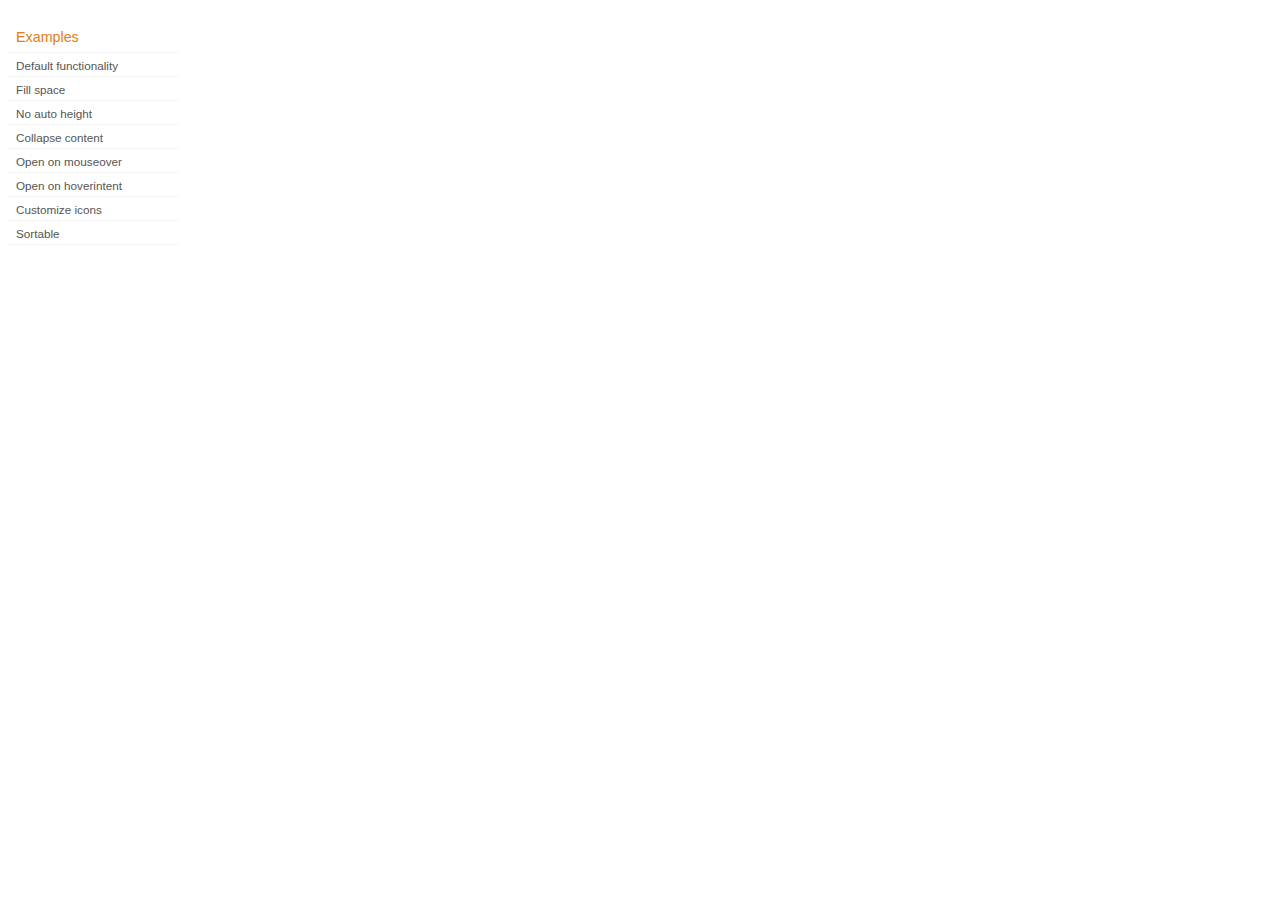
<file: js/jui/development-bundle/demos/accordion/index.html>
<!DOCTYPE html>
<html lang="en">
<head>
	<meta charset="utf-8">
	<title>jQuery UI Accordion Demos</title>
	<link rel="stylesheet" href="../demos.css">
</head>
<body>

<div class="demos-nav">
	<h4>Examples</h4>
	<ul>
		<li class="demo-config-on"><a href="default.html">Default functionality</a></li>
		<li><a href="fillspace.html">Fill space</a></li>
		<li><a href="no-auto-height.html">No auto height</a></li>
		<li><a href="collapsible.html">Collapse content</a></li>
		<li><a href="mouseover.html">Open on mouseover</a></li>
		<li><a href="hoverintent.html">Open on hoverintent</a></li>
		<li><a href="custom-icons.html">Customize icons</a></li>
		<li><a href="sortable.html">Sortable</a></li>
	</ul>
</div>

</body>
</html>
</file>
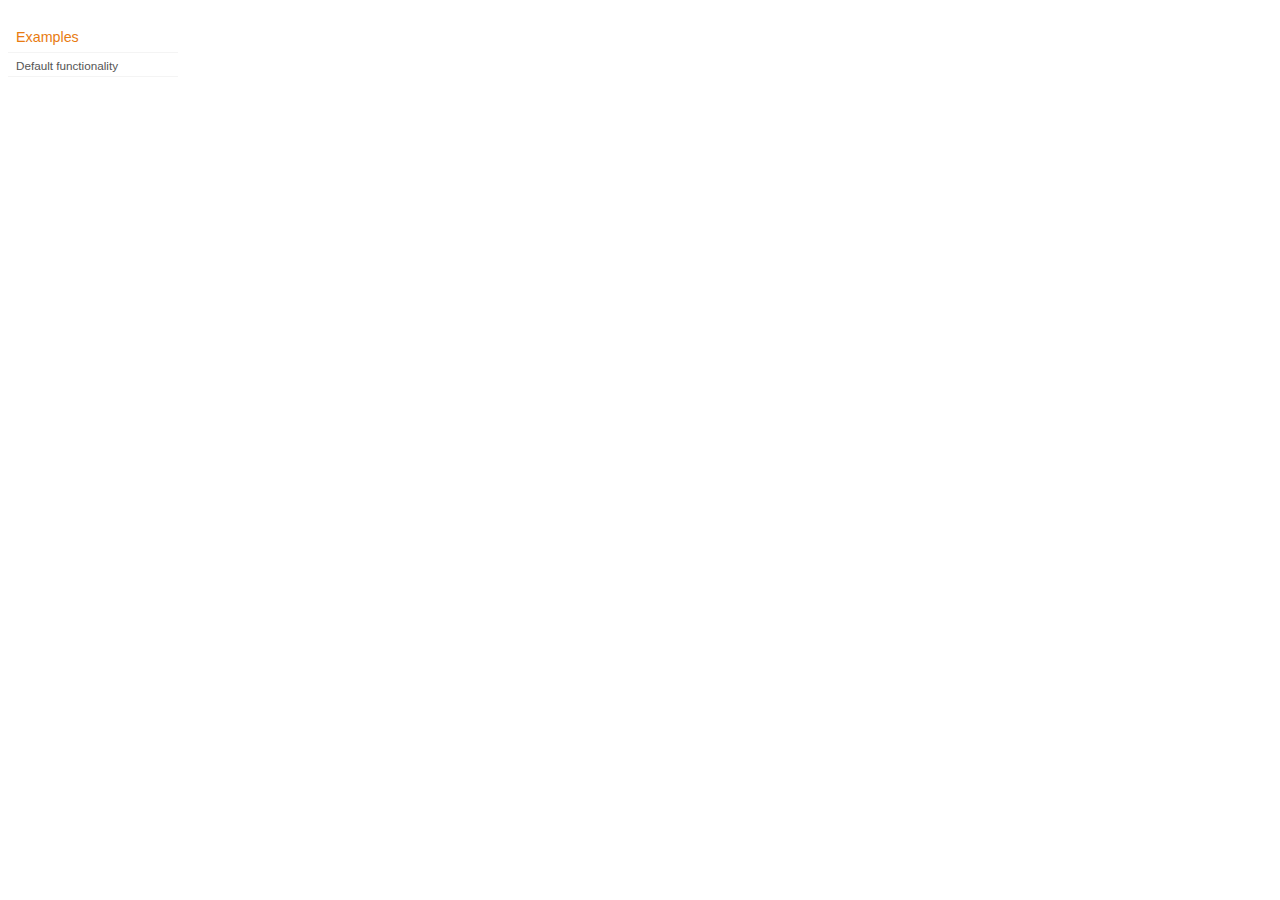
<file: js/jui/development-bundle/demos/addClass/index.html>
<!DOCTYPE html>
<html lang="en">
<head>
	<meta charset="utf-8">
	<title>jQuery UI Effects Demos</title>
	<link rel="stylesheet" href="../demos.css">
</head>
<body>

<div class="demos-nav">
	<h4>Examples</h4>
	<ul>
		<li class="demo-config-on"><a href="default.html">Default functionality</a></li>
	</ul>
</div>

</body>
</html>
</file>
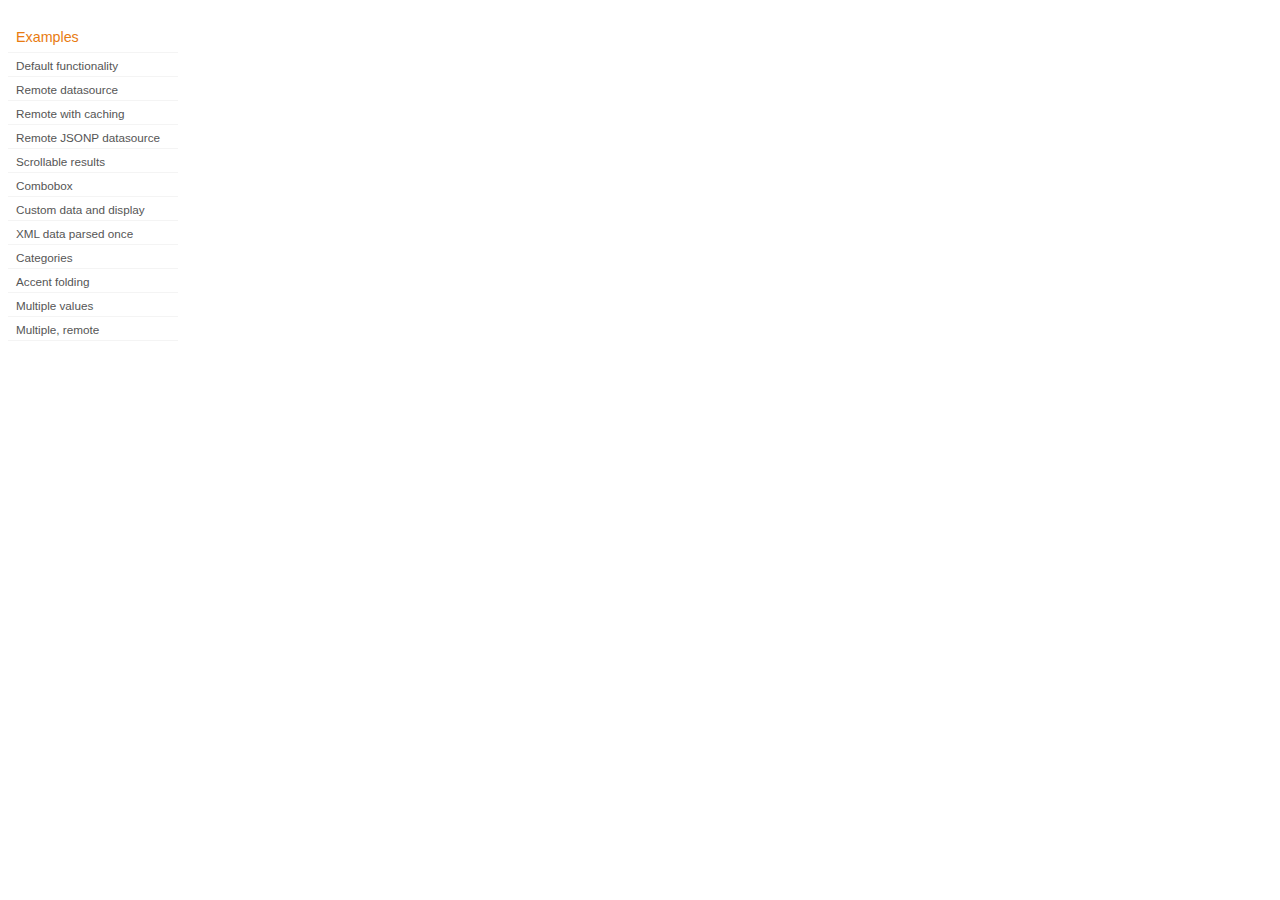
<file: js/jui/development-bundle/demos/autocomplete/index.html>
<!DOCTYPE html>
<html lang="en">
<head>
	<meta charset="utf-8">
	<title>jQuery UI Autocomplete Demos</title>
	<link rel="stylesheet" href="../demos.css">
</head>
<body>
	<div class="demos-nav">
		<h4>Examples</h4>
		<ul>
			<li class="demo-config-on"><a href="default.html">Default functionality</a></li>
			<li><a href="remote.html">Remote datasource</a></li>
			<li><a href="remote-with-cache.html">Remote with caching</a></li>
			<li><a href="remote-jsonp.html">Remote JSONP datasource</a></li>
			<li><a href="maxheight.html">Scrollable results</a></li>
			<li><a href="combobox.html">Combobox</a></li>
			<li><a href="custom-data.html">Custom data and display</a></li>
			<li><a href="xml.html">XML data parsed once</a></li>
			<li><a href="categories.html">Categories</a></li>
			<li><a href="folding.html">Accent folding</a></li>
			<li><a href="multiple.html">Multiple values</a></li>
			<li><a href="multiple-remote.html">Multiple, remote</a></li>
		</ul>
	</div>
</body>
</html>
</file>
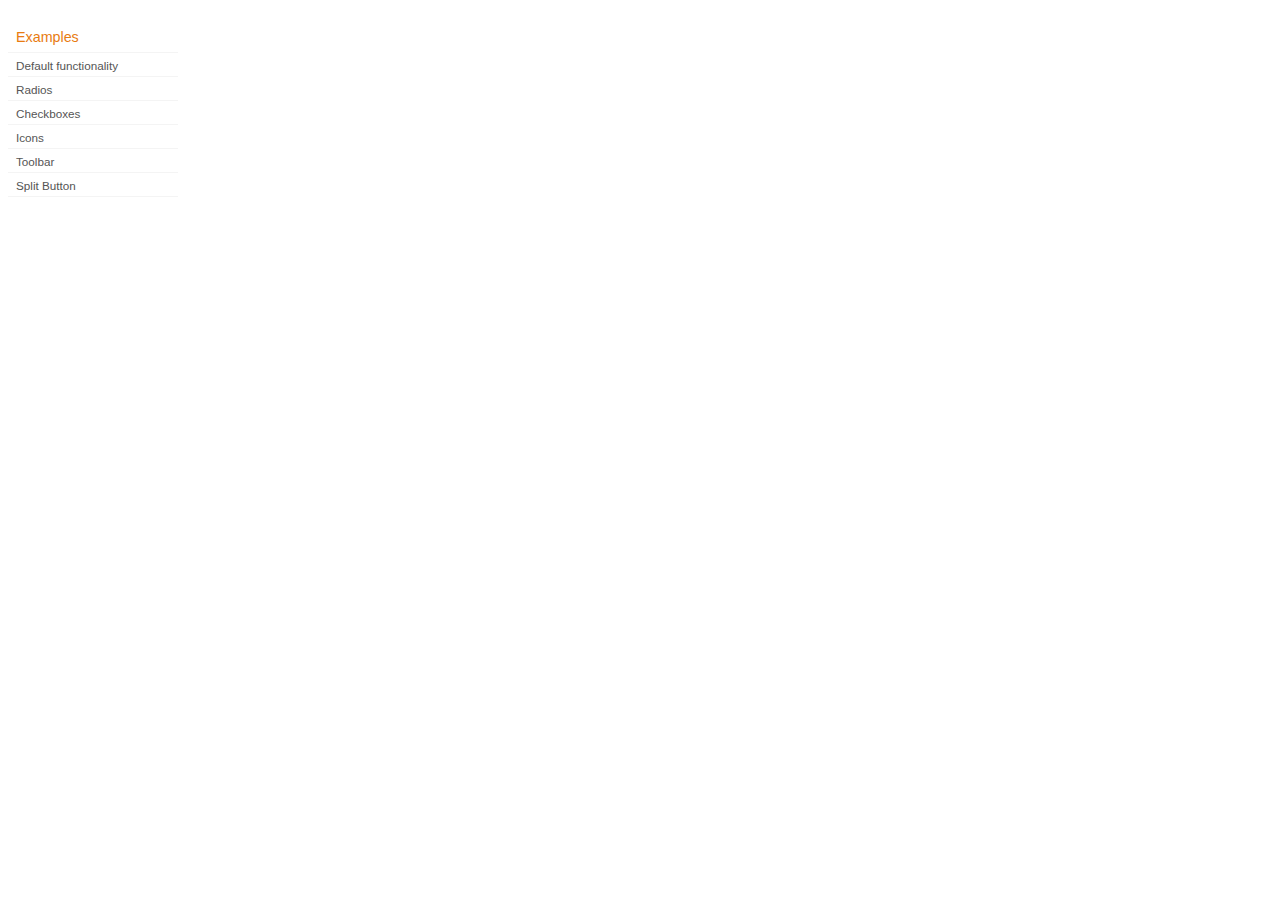
<file: js/jui/development-bundle/demos/button/index.html>
<!DOCTYPE html>
<html lang="en">
<head>
	<meta charset="utf-8">
	<title>jQuery UI Button Demos</title>
	<link rel="stylesheet" href="../demos.css">
</head>
<body>

<div class="demos-nav">
	<h4>Examples</h4>
	<ul>
		<li class="demo-config-on"><a href="default.html">Default functionality</a></li>
		<li><a href="radio.html">Radios</a></li>
		<li><a href="checkbox.html">Checkboxes</a></li>
		<li><a href="icons.html">Icons</a></li>
		<li><a href="toolbar.html">Toolbar</a></li>
		<li><a href="splitbutton.html">Split Button</a></li>
	</ul>
</div>

</body>
</html>
</file>
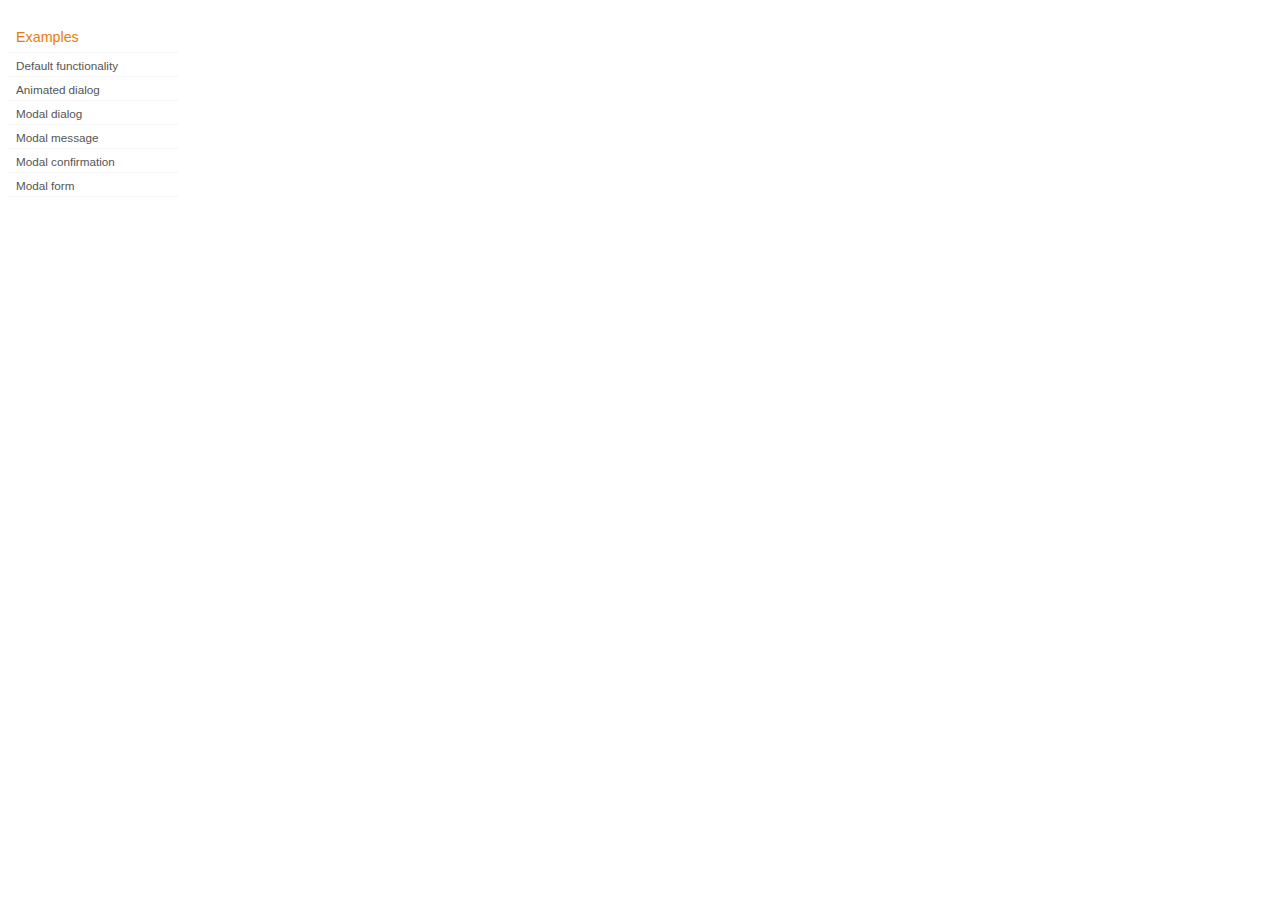
<file: js/jui/development-bundle/demos/dialog/index.html>
<!DOCTYPE html>
<html lang="en">
<head>
	<meta charset="utf-8">
	<title>jQuery UI Dialog Demos</title>
	<link rel="stylesheet" href="../demos.css">
</head>
<body>

<div class="demos-nav">
	<h4>Examples</h4>
	<ul>
		<li class="demo-config-on"><a href="default.html">Default functionality</a></li>
		<li><a href="animated.html">Animated dialog</a></li>
		<li><a href="modal.html">Modal dialog</a></li>
		<li><a href="modal-message.html">Modal message</a></li>
		<li><a href="modal-confirmation.html">Modal confirmation</a></li>
		<li><a href="modal-form.html">Modal form</a></li>
	</ul>
</div>

</body>
</html>
</file>
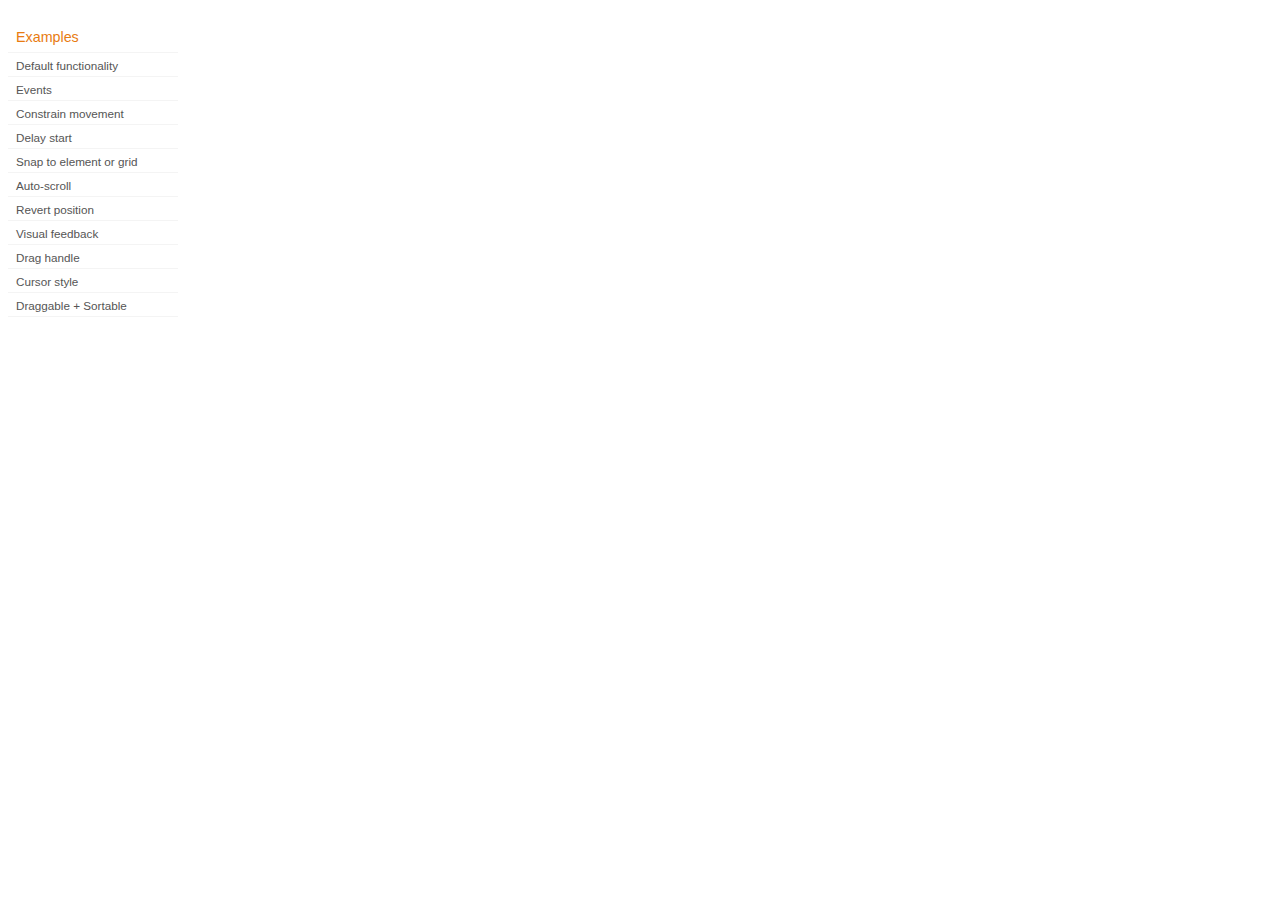
<file: js/jui/development-bundle/demos/draggable/index.html>
<!DOCTYPE html>
<html lang="en">
<head>
	<meta charset="utf-8">
	<title>jQuery UI Draggable Demos</title>
	<link rel="stylesheet" href="../demos.css">
</head>
<body>

<div class="demos-nav">
	<h4>Examples</h4>
	<ul>
		<li class="demo-config-on"><a href="default.html">Default functionality</a></li>
		<li><a href="events.html">Events</a></li>
		<li><a href="constrain-movement.html">Constrain movement</a></li>
		<li><a href="delay-start.html">Delay start</a></li>
		<li><a href="snap-to.html">Snap to element or&#160;grid</a></li>
		<li><a href="scroll.html">Auto-scroll</a></li>
		<li><a href="revert.html">Revert position</a></li>
		<li><a href="visual-feedback.html">Visual feedback</a></li>
		<li><a href="handle.html">Drag handle</a></li>
		<li><a href="cursor-style.html">Cursor style</a></li>
		<li><a href="sortable.html">Draggable + Sortable</a></li>
	</ul>
</div>

</body>
</html>
</file>
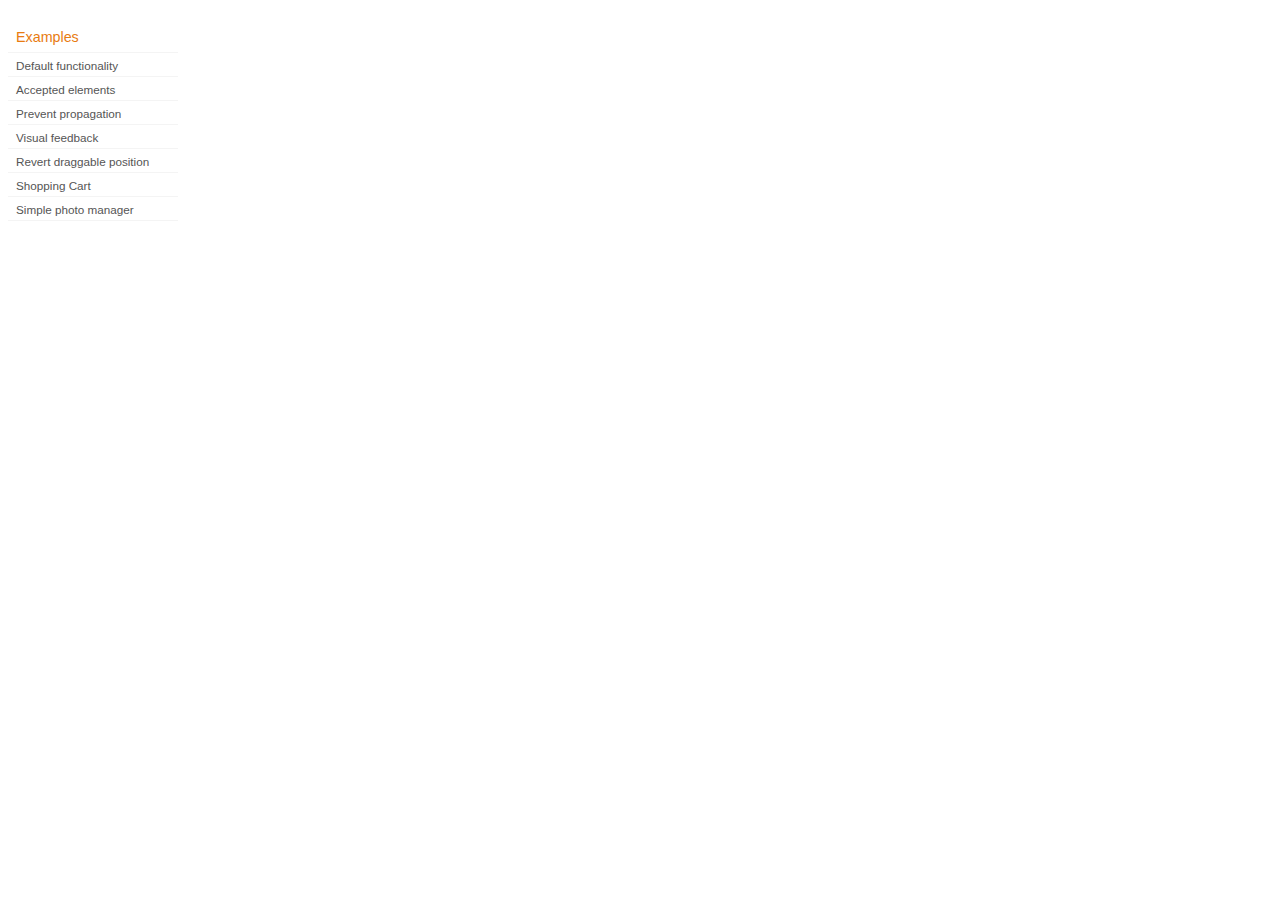
<file: js/jui/development-bundle/demos/droppable/index.html>
<!DOCTYPE html>
<html lang="en">
<head>
	<meta charset="utf-8">
	<title>jQuery UI Droppable Demos</title>
	<link rel="stylesheet" href="../demos.css">
</head>
<body>

<div class="demos-nav">
	<h4>Examples</h4>
	<ul>
		<li class="demo-config-on"><a href="default.html">Default functionality</a></li>
		<li><a href="accepted-elements.html">Accepted elements</a></li>
		<li><a href="propagation.html">Prevent propagation</a></li>
		<li><a href="visual-feedback.html">Visual feedback</a></li>
		<li><a href="revert.html">Revert draggable position</a></li>
		<li><a href="shopping-cart.html">Shopping Cart</a></li>
		<li><a href="photo-manager.html">Simple photo manager</a></li>
	</ul>
</div>

</body>
</html>
</file>
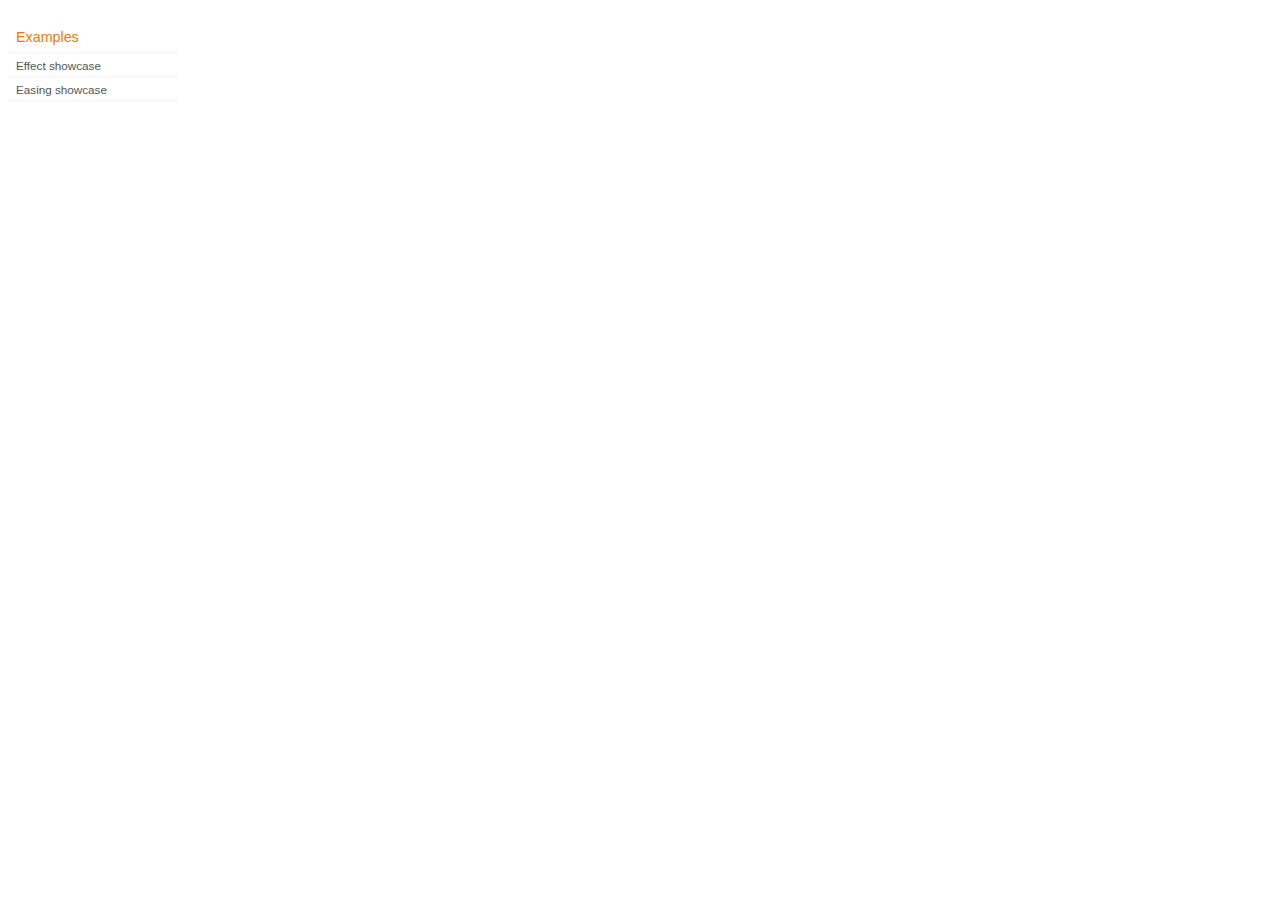
<file: js/jui/development-bundle/demos/effect/index.html>
<!DOCTYPE html>
<html lang="en">
<head>
	<meta charset="utf-8">
	<title>jQuery UI Effects Demos</title>
	<link rel="stylesheet" href="../demos.css">
</head>
<body>

<div class="demos-nav">
	<h4>Examples</h4>
	<ul>
		<li class="demo-config-on"><a href="default.html">Effect showcase</a></li>
		<li><a href="easing.html">Easing showcase</a></li>
	</ul>
</div>

</body>
</html>
</file>
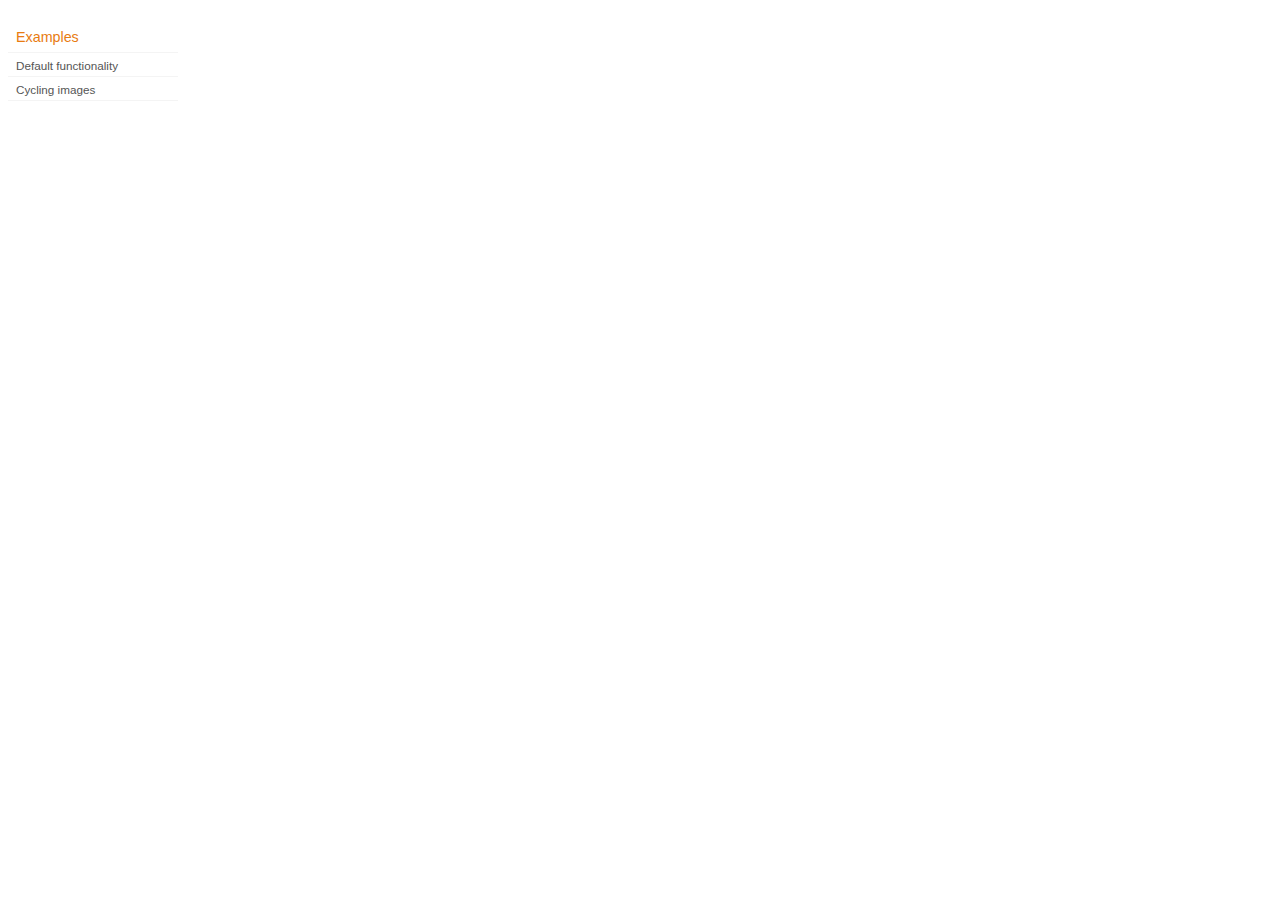
<file: js/jui/development-bundle/demos/position/index.html>
<!DOCTYPE html>
<html lang="en">
<head>
	<meta charset="utf-8">
	<title>jQuery UI Position Demo</title>
	<link rel="stylesheet" href="../demos.css">
</head>
<body>

<div class="demos-nav">
	<h4>Examples</h4>
	<ul>
		<li class="demo-config-on"><a href="default.html">Default functionality</a></li>
		<li><a href="cycler.html">Cycling images</a></li>
	</ul>
</div>

</body>
</html>
</file>
<file: js/jui/development-bundle/demos/demos.css>
body {
	font-size: 62.5%;
}

table {
	font-size: 1em;
}

/* Site
   -------------------------------- */

body {
	font-family: "Trebuchet MS", "Helvetica", "Arial",  "Verdana", "sans-serif";
}

/* Layout
   -------------------------------- */

.layout-grid {
	width: 960px;
}

.layout-grid td {
	vertical-align: top;
}

.layout-grid td.left-nav {
	width: 140px;
}

.layout-grid td.normal {
	border-left: 1px solid #eee;
	padding: 20px 24px;
	font-family: "Trebuchet MS", "Helvetica", "Arial",  "Verdana", "sans-serif";
}

.layout-grid td.demos {
	background: url('/images/demos_bg.jpg') no-repeat;
	height: 337px;
	overflow: hidden;
}

/* Normal
   -------------------------------- */

.normal h3,
.normal h4 {
	margin: 0;
	font-weight: normal;
}

.normal h3 {
	padding: 0 0 9px;
	font-size: 1.8em;
}

.normal h4 {
	padding-bottom: 21px;
	border-bottom: 1px dashed #999;
	font-size: 1.2em;
	font-weight: bold;
}

.normal p {
	font-size: 1.2em;
}

/* Demos */

.demos-nav, .demos-nav dt, .demos-nav dd, .demos-nav ul, .demos-nav li {
	margin: 0;
	padding: 0
}

.demos-nav {
	float: left;
	width: 170px;
	font-size: 1.3em;
}

.demos-nav dt,
.demos-nav h4 {
	margin: 0;
	padding: 0;
	font: normal 1.1em "Trebuchet MS", "Helvetica", "Arial",  "Verdana", "sans-serif";
	color: #e87b10;
}

.demos-nav dt,
.demos-nav h4 {
	margin-top: 1.5em;
	margin-bottom: 0;
	padding-left: 8px;
	padding-bottom:5px;
	line-height: 1.2em;
	border-bottom: 1px solid #F4F4F4;
}

.demos-nav dd a,
.demos-nav li a {
	border-bottom: 1px solid #F4F4F4;
	display:block;
	padding: 4px 3px 4px 8px;
	font-size: 90%;
	text-decoration: none;
	color: #555 ;
	margin:2px 0;
	height:13px;
}

.demos-nav dd a:hover,
.demos-nav dd a:focus,
.demos-nav dd a:hover,
.demos-nav dd a:focus {
	background: #f3f3f3;
	color:#000;
	-moz-border-radius: 5px; -webkit-border-radius: 5px;
}
 .demos-nav dd a.selected {
	background: #555;
	color:#ffffff;
	-moz-border-radius: 5px; -webkit-border-radius: 5px;
}


/* new styles for demo pages, added by Filament 12.29.08
eventually we should convert the font sizes to ems -- using px for now to minimize style conflicts
*/

.normal h3.demo-header { font-size:32px; padding:0 0 5px; border-bottom:1px solid #eee; text-transform: capitalize; }
.normal h4.demo-subheader { font-size:10px; text-transform: uppercase; color:#999; padding:8px 0 3px; border:0; margin:0; }
.normal a:link,
.normal a:visited { color:#1b75bb; text-decoration:none; }
.normal a:hover,
.normal a:active { color:#0b559b; }

#demo-config { padding:20px 0 0; }

#demo-frame { float:left; width:540px; height:380px; border:1px solid #ddd; overflow: auto; position: relative; }
#demo-frame h3, #demo-frame h4 { padding: 0; font-weight: bold; font-size: 1em; }

#demo-config-menu { float:right; width:180px;  }
#demo-config-menu h4 { font-size:13px; color:#666; font-weight:normal; border:0; padding-left:18px; }

#demo-config-menu ul { list-style: none; padding: 0; margin: 0; }

#demo-config-menu li { font-size:12px; padding:0 0 0 10px; margin:3px 0; zoom: 1; }

#demo-config-menu li a:link,
#demo-config-menu li a:visited { display:block; padding:1px 8px 4px; border-bottom:1px dotted #b3b3b3; }
* html #demo-config-menu li a:link,
* html #demo-config-menu li a:visited { padding:1px 8px 2px; }
#demo-config-menu li a:hover,
#demo-config-menu li a:active { background-color:#f6f6f6; }

#demo-config-menu li.demo-config-on { background: url(images/demo-config-on-tile.gif) repeat-x left center; }

#demo-config-menu li.demo-config-on a:link,
#demo-config-menu li.demo-config-on a:visited,
#demo-config-menu li.demo-config-on a:hover,
#demo-config-menu li.demo-config-on a:active { background: url(images/demo-config-on.gif) no-repeat left; padding-left:18px; color:#fff; border:0; margin-left:-10px; margin-top: 0px; margin-bottom: 0px; }

#demo-source, #demo-notes {
	clear: both;
	padding: 20px 0 0;
	font-size: 1.3em;
}

#demo-notes { width:520px; color:#333; font-size: 1em; }
#demo-notes p code, .demo-description p code { padding: 0; font-weight: bold; }
#demo-source pre, #demo-source code { padding: 0; }
code, pre { padding:8px 0 8px 20px ; font-size: 1.2em; line-height:130%;  }

#demo-source a:link,
#demo-source a:visited,
#demo-source a:hover,
#demo-source a:active { font-size:12px; padding-left:13px; background-position: left center; background-repeat: no-repeat; }

#demo-source a.source-open:link,
#demo-source a.source-open:visited,
#demo-source a.source-open:hover,
#demo-source a.source-open:active { background-image: url(images/demo-spindown-open.gif); }

#demo-source a.source-closed:link,
#demo-source a.source-closed:visited,
#demo-source a.source-closed:hover,
#demo-source a.source-closed:active { background-image: url(images/demo-spindown-closed.gif); }

div.demo {
	padding:12px;
	font-family: "Trebuchet MS", "Arial", "Helvetica", "Verdana", "sans-serif";
}

div.demo h3.docs { clear:left; font-size:12px; font-weight:normal; padding:0 0 1em; margin:0; }

div.demo-description {
	clear:both;
	padding:12px;
	font-family: "Trebuchet MS", "Arial", "Helvetica", "Verdana", "sans-serif";
	font-size: 1.3em;
	line-height: 1.4em;
}

.ui-draggable, .ui-droppable {
	background-position: top left;
}

.left-nav .demos-nav {
	padding-right: 10px;
}

#demo-link { font-size:11px;  padding-top: 6px; clear: both; overflow: hidden; }
#demo-link a span.ui-icon { float:left; margin-right:3px; }

/* Component containers
----------------------------------*/
#widget-docs .ui-widget { font-family: Trebuchet MS,Verdana,Arial,sans-serif; font-size: 1em; }
#widget-docs .ui-widget input, #widget-docs .ui-widget select, #widget-docs .ui-widget textarea, #widget-docs .ui-widget button { font-family: Trebuchet MS,Verdana,Arial,sans-serif; font-size: 1em; }
#widget-docs .ui-widget-header { border: 1px solid #ffffff; background: #464646 url(images/464646_40x100_textures_01_flat_100.png) 50% 50% repeat-x; color: #ffffff; font-weight: bold; }
#widget-docs .ui-widget-header a { color: #ffffff; }
#widget-docs .ui-widget-content { border: 1px solid #ffffff; background: #ffffff url(images/ffffff_40x100_textures_01_flat_75.png) 50% 50% repeat-x; color: #222222; }
#widget-docs .ui-widget-content a { color: #222222; }

/* Interaction states
----------------------------------*/
#widget-docs .ui-state-default, #widget-docs .ui-widget-content #widget-docs .ui-state-default { border: 1px solid #666666; background: #555555 url(images/555555_40x100_textures_03_highlight_soft_75.png) 50% 50% repeat-x; font-weight: normal; color: #ffffff; outline: none; }
#widget-docs .ui-state-default a { color: #ffffff; text-decoration: none; outline: none; }
#widget-docs .ui-state-hover, #widget-docs .ui-widget-content #widget-docs .ui-state-hover, #widget-docs .ui-state-focus, #widget-docs .ui-widget-content #widget-docs .ui-state-focus { border: 1px solid #666666; background: #444444 url(images/444444_40x100_textures_03_highlight_soft_60.png) 50% 50% repeat-x; font-weight: normal; color: #ffffff; outline: none; }
#widget-docs .ui-state-hover a { color: #ffffff; text-decoration: none; outline: none; }
#widget-docs .ui-state-active, #widget-docs .ui-widget-content #widget-docs .ui-state-active { border: 1px solid #666666; background: #ffffff url(images/ffffff_40x100_textures_01_flat_65.png) 50% 50% repeat-x; font-weight: normal; color: #F6921E; outline: none; }
#widget-docs .ui-state-active a { color: #F6921E; outline: none; text-decoration: none; }

/* Interaction Cues
----------------------------------*/
#widget-docs .ui-state-highlight, #widget-docs .ui-widget-content #widget-docs .ui-state-highlight {border: 1px solid #fcefa1; background: #fbf9ee url(images/fbf9ee_40x100_textures_02_glass_55.png) 50% 50% repeat-x; color: #363636; }
#widget-docs .ui-state-error, #widget-docs .ui-widget-content #widget-docs .ui-state-error {border: 1px solid #cd0a0a; background: #fef1ec url(images/fef1ec_40x100_textures_05_inset_soft_95.png) 50% bottom repeat-x; color: #cd0a0a; }
#widget-docs .ui-state-error-text, #widget-docs .ui-widget-content #widget-docs .ui-state-error-text { color: #cd0a0a; }
#widget-docs .ui-state-disabled, #widget-docs .ui-widget-content #widget-docs .ui-state-disabled { opacity: .35; filter:Alpha(Opacity=35); background-image: none; }
#widget-docs .ui-priority-primary, #widget-docs .ui-widget-content #widget-docs .ui-priority-primary { font-weight: bold; }
#widget-docs .ui-priority-secondary, #widget-docs .ui-widget-content #widget-docs .ui-priority-secondary { opacity: .7; filter:Alpha(Opacity=70); font-weight: normal; }

/* Icons
----------------------------------*/

/* states and images */
#demo-frame-wrapper .ui-icon, #widget-docs .ui-icon { width: 16px; height: 16px; background-image: url(images/222222_256x240_icons_icons.png); }
#widget-docs .ui-widget-content .ui-icon {background-image: url(images/222222_256x240_icons_icons.png); }
#widget-docs .ui-widget-header .ui-icon {background-image: url(images/222222_256x240_icons_icons.png); }
#widget-docs .ui-state-default .ui-icon { background-image: url(images/888888_256x240_icons_icons.png); }
#widget-docs .ui-state-hover .ui-icon, #widget-docs .ui-state-focus .ui-icon {background-image: url(images/454545_256x240_icons_icons.png); }
#widget-docs .ui-state-active .ui-icon {background-image: url(images/454545_256x240_icons_icons.png); }
#widget-docs .ui-state-highlight .ui-icon {background-image: url(images/2e83ff_256x240_icons_icons.png); }
#widget-docs .ui-state-error .ui-icon, #widget-docs .ui-state-error-text .ui-icon {background-image: url(images/cd0a0a_256x240_icons_icons.png); }


/* Misc visuals
----------------------------------*/

/* Corner radius */
#widget-docs .ui-corner-tl { -moz-border-radius-topleft: 4px; -webkit-border-top-left-radius: 4px; }
#widget-docs .ui-corner-tr { -moz-border-radius-topright: 4px; -webkit-border-top-right-radius: 4px; }
#widget-docs .ui-corner-bl { -moz-border-radius-bottomleft: 4px; -webkit-border-bottom-left-radius: 4px; }
#widget-docs .ui-corner-br { -moz-border-radius-bottomright: 4px; -webkit-border-bottom-right-radius: 4px; }
#widget-docs .ui-corner-top { -moz-border-radius-topleft: 4px; -webkit-border-top-left-radius: 4px; -moz-border-radius-topright: 4px; -webkit-border-top-right-radius: 4px; }
#widget-docs .ui-corner-bottom { -moz-border-radius-bottomleft: 4px; -webkit-border-bottom-left-radius: 4px; -moz-border-radius-bottomright: 4px; -webkit-border-bottom-right-radius: 4px; }
#widget-docs .ui-corner-right {  -moz-border-radius-topright: 4px; -webkit-border-top-right-radius: 4px; -moz-border-radius-bottomright: 4px; -webkit-border-bottom-right-radius: 4px; }
#widget-docs .ui-corner-left { -moz-border-radius-topleft: 4px; -webkit-border-top-left-radius: 4px; -moz-border-radius-bottomleft: 4px; -webkit-border-bottom-left-radius: 4px; }
#widget-docs .ui-corner-all { -moz-border-radius: 4px; -webkit-border-radius: 4px; }

/* Overlays */
#widget-docs .ui-widget-overlay { background: #aaaaaa url(images/aaaaaa_40x100_textures_01_flat_0.png) 50% 50% repeat-x; opacity: .30;filter:Alpha(Opacity=30); }
#widget-docs .ui-widget-shadow { margin: -8px 0 0 -8px; padding: 8px; background: #aaaaaa url(images/aaaaaa_40x100_textures_01_flat_0.png) 50% 50% repeat-x; opacity: .30;filter:Alpha(Opacity=30); -moz-border-radius: 8px; -webkit-border-radius: 8px; }

/*
----------------------------------*/

#widget-docs { margin:20px 0 0; border: none; }

#widget-docs h2, #widget-docs h3, #widget-docs h4, #widget-docs p, #widget-docs ul, #widget-docs code { margin:0; padding:0; }
#widget-docs code { display:block; color:#444; font-size:.9em; margin:0 0 1em; }
#widget-docs code strong { color:#000; }
#widget-docs p { margin:0 3em 1.2em 0; }
#widget-docs p.intro { font-size:13px; color:#666; line-height:1.3; }
#widget-docs ul { list-style-type: none; }

#widget-docs h2 { font-size:16px; margin:1.2em 0 .5em; }
#widget-docs h3 { font-size:14px; color:#e6820E; margin:1.5em 0 .5em; }
.normal #widget-docs h4 { font-size:12px; color:#000; border:0; margin:0 0 .5em; }

#docs-overview-main { width:400px; }
#docs-overview-sidebar { float:right; width:200px; }
#docs-overview-sidebar a span { color:#666; }
#widget-docs #docs-overview-main p { margin-right:0; }
#widget-docs #docs-overview-sidebar h4 { padding-left:0; }

.docs-list-header { float:left; width:100%; margin:10px 0 0; border-bottom:1px solid #eee; }
#widget-docs .docs-list-header h2 { float:left; margin:0; }
#widget-docs .docs-list-header p { float:right; margin:5px 0; font-size:11px; }

.docs-list { float:left; width:100%; padding:0 0 10px; }
.docs-list .param-header { float:left; clear:left; width:100%; padding:8px 0; border-top:1px solid #eee; }
#widget-docs .param-header h3, #widget-docs .param-header p { margin:0; float:left; }
#widget-docs .param-header h3 { width:50%; }
#widget-docs .param-header h3 span { background: url(images/demo-spindown-closed.gif) no-repeat left; padding-left:13px; }
#widget-docs .param-open .param-header h3 span { background: url(images/demo-spindown-open.gif) no-repeat left; }
#widget-docs .param-header p { width:24%; }
#widget-docs .param-header p.param-type span { background: url(images/icon-docs-info.gif) no-repeat left; cursor:pointer; border-bottom:1px dashed #ccc; padding-left:15px; }

.param-details { padding-left:13px; }
.param-args { margin:0 0 1.5em; border-top:1px dotted #ccc;}
.param-args td { padding:3px 30px 3px 5px; border-bottom:1px dotted #ccc;  }


/* overrides for ui-tab styles */
#widget-docs ul.ui-tabs-nav { padding:0 0 0 8px; }
#widget-docs .ui-tabs-nav li { margin:5px 5px 0 0; }

#widget-docs .ui-tabs-nav li a:link,
#widget-docs .ui-tabs-nav li a:visited,
#widget-docs .ui-tabs-nav li a:hover,
#widget-docs .ui-tabs-nav li a:active { font-size:14px; padding:4px 1.2em 3px; color:#fff; }

#widget-docs .ui-tabs-nav li.ui-tabs-selected a:link,
#widget-docs .ui-tabs-nav li.ui-tabs-selected a:visited,
#widget-docs .ui-tabs-nav li.ui-tabs-selected a:hover,
#widget-docs .ui-tabs-nav li.ui-tabs-selected a:active { color:#e6820E; }

#widget-docs .ui-tabs-panel { padding:20px 9px; font-size:12px; line-height:1.4; color:#000; }

#widget-docs .ui-widget-content a:link,
#widget-docs .ui-widget-content a:visited { color:#1b75bb; text-decoration:none; }
#widget-docs .ui-widget-content a:hover,
#widget-docs .ui-widget-content a:active { color:#0b559b; }
</file>
